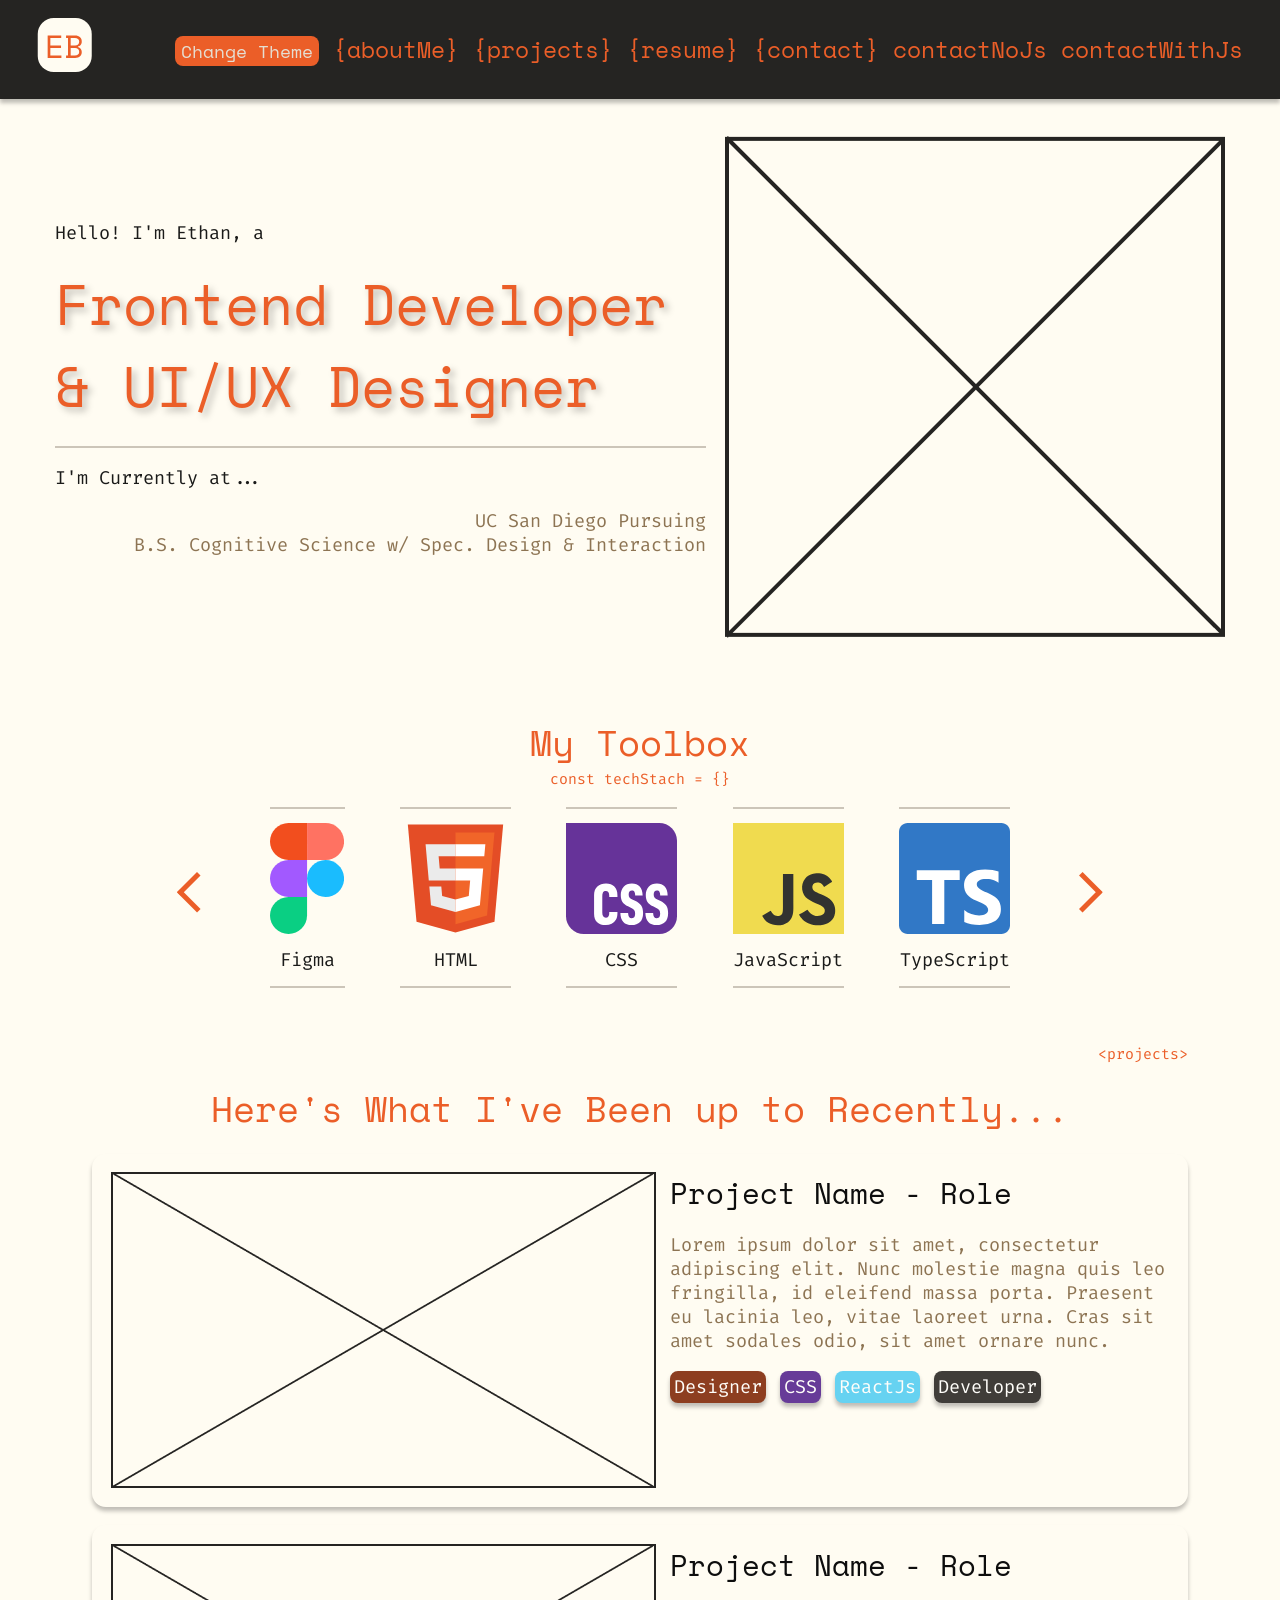
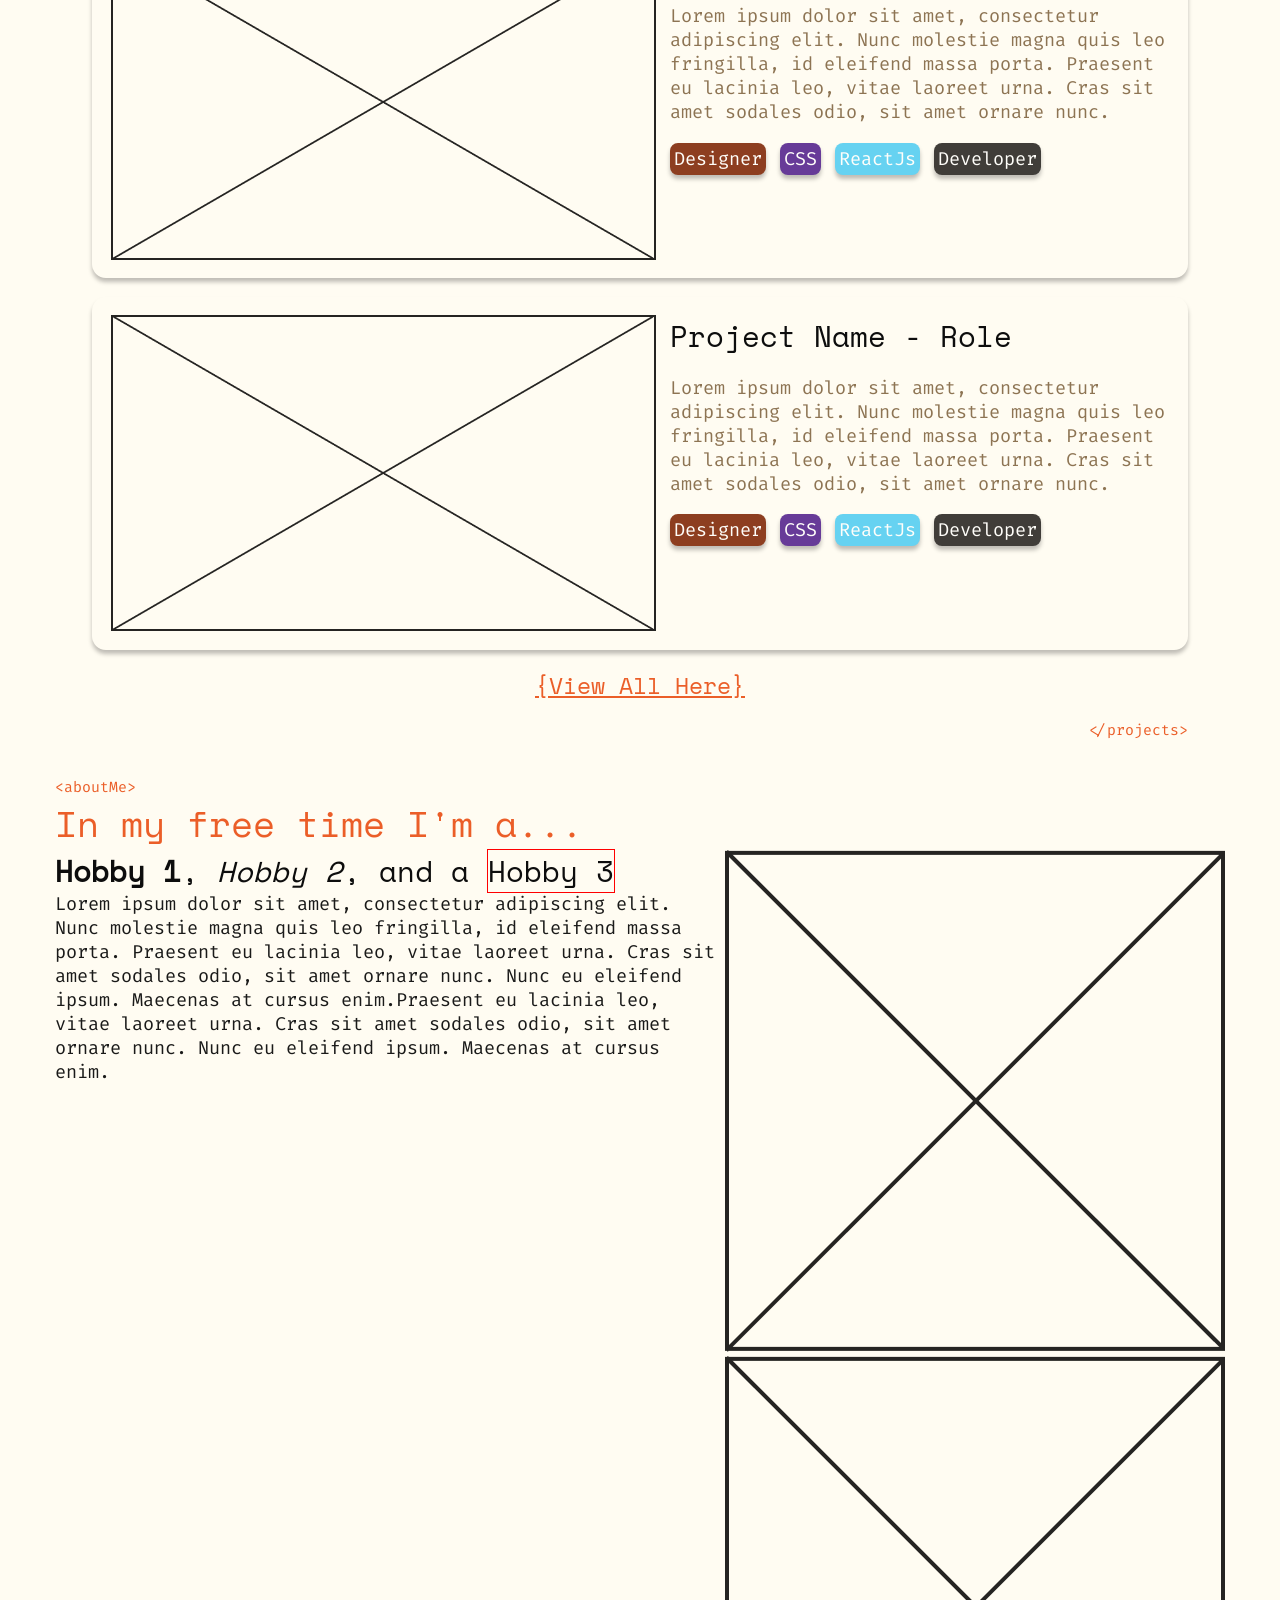
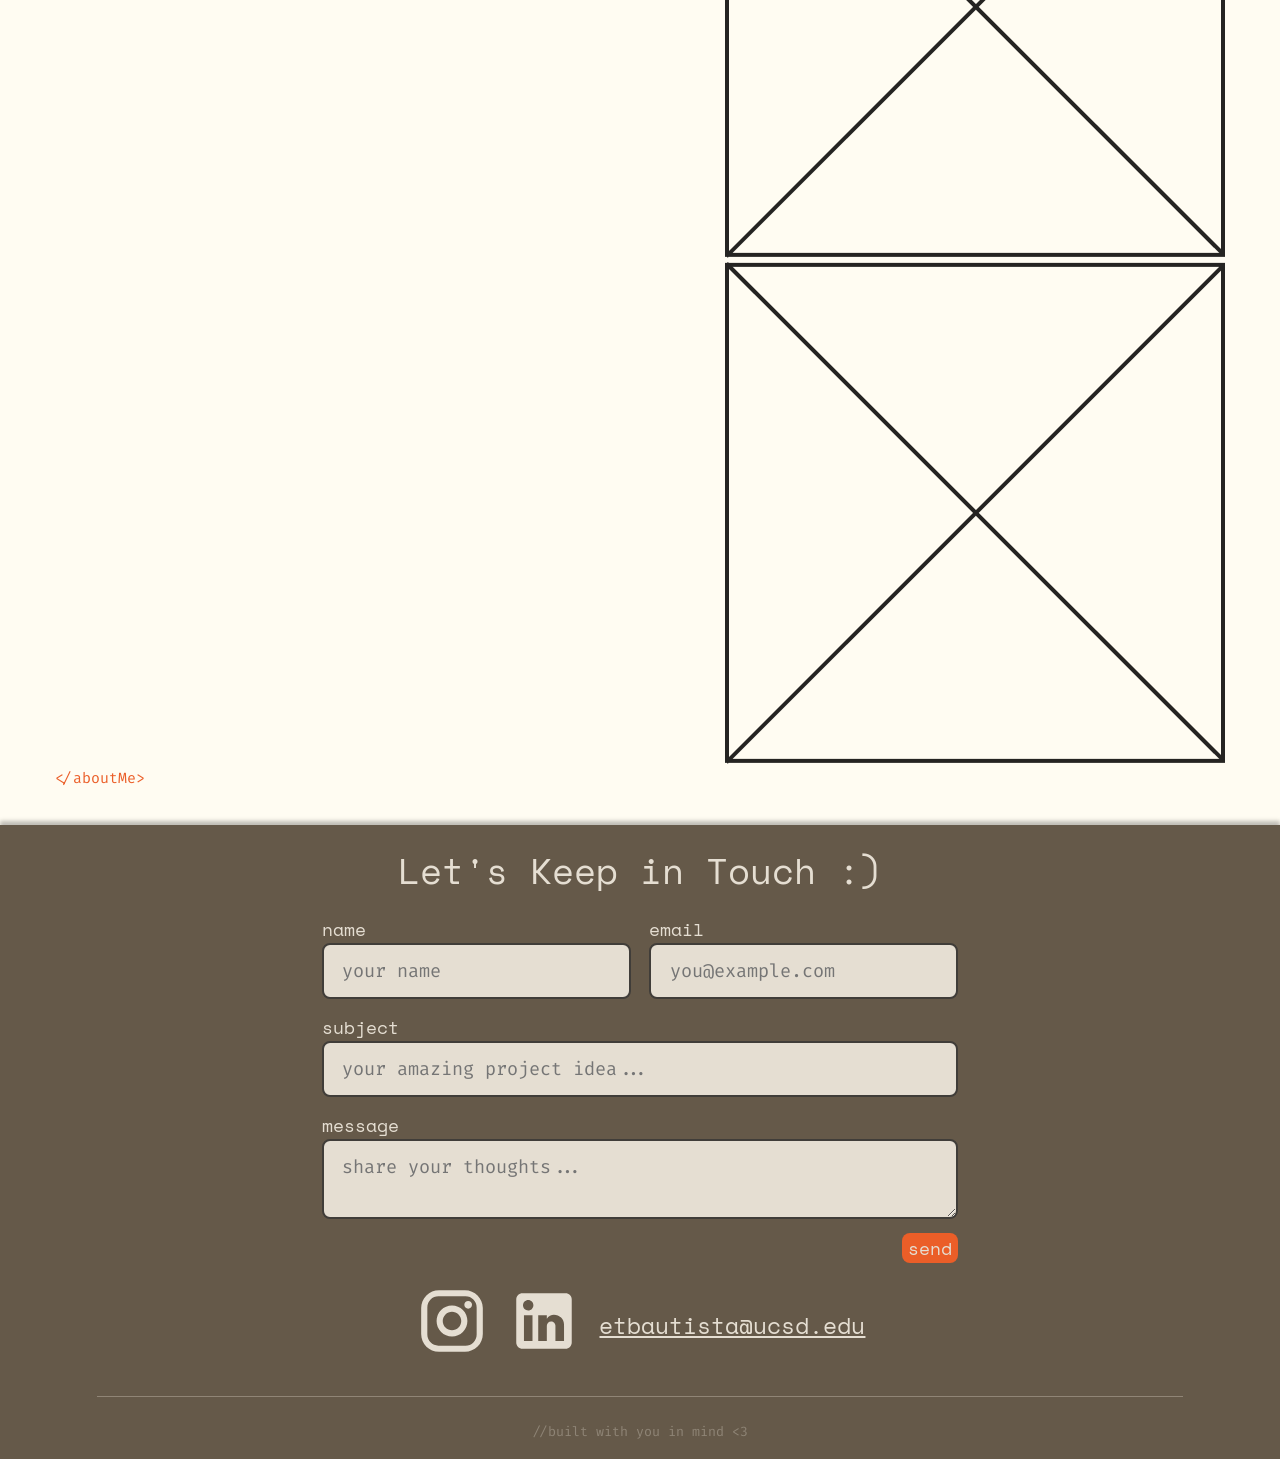
<file: index.html>
<!DOCTYPE html>
<html lang="en">
<head>
    <meta charset="UTF-8">
    <meta name="viewport" content="width=device-width, initial-scale=1.0">
    <title>ethanbautista.dev</title>
    <link rel="icon" href="public/assets/icons/signature.svg"/>
    <link rel="stylesheet" href="style.css"/>
    
    <style>
        horizontal-container {
            display: flex;
            flex-direction: row;
        }
        #hobby-3-text {
            border: 1px solid red ;
        }
    </style>
    <script>
        const savedTheme = localStorage.getItem("theme") || "light"

        console.log(savedTheme)
        document.documentElement.setAttribute("data-theme", savedTheme);
    </script>
</head>
<body>
    <nav>
        <a href="index.html">
            <svg width="54" height="54" viewBox="0 0 54 54" fill="none" xmlns="http://www.w3.org/2000/svg">
                <rect width="54" height="54" rx="16" fill="#FFFCF2"/>
                <path d="M9.91425 17.6H23.4823V20.096H12.6023V27.52H23.2903V30.016H12.6023V37.504H23.6743V40H9.91425V17.6ZM28.324 37.504H30.244V20.096H28.324V17.6H37.38C38.4467 17.6 39.3853 17.7493 40.196 18.048C41.028 18.3467 41.7213 18.752 42.276 19.264C42.852 19.776 43.2787 20.3947 43.556 21.12C43.8547 21.824 44.004 22.592 44.004 23.424V23.808C44.004 24.4267 43.908 24.992 43.716 25.504C43.524 26.016 43.2573 26.4747 42.916 26.88C42.5747 27.2853 42.1693 27.6373 41.7 27.936C41.252 28.2133 40.7613 28.4267 40.228 28.576V28.96C41.2947 29.2587 42.1907 29.8347 42.916 30.688C43.6413 31.52 44.004 32.544 44.004 33.76V34.144C44.004 34.976 43.8547 35.7547 43.556 36.48C43.2787 37.184 42.852 37.8027 42.276 38.336C41.7213 38.848 41.028 39.2533 40.196 39.552C39.3853 39.8507 38.4467 40 37.38 40H28.324V37.504ZM32.932 37.504H37.188C38.4467 37.504 39.4707 37.1947 40.26 36.576C41.0493 35.936 41.444 35.0613 41.444 33.952V33.76C41.444 32.608 41.0707 31.7013 40.324 31.04C39.5773 30.3573 38.564 30.016 37.284 30.016H32.932V37.504ZM32.932 27.52H37.284C38.564 27.52 39.5773 27.1893 40.324 26.528C41.0707 25.8667 41.444 24.96 41.444 23.808V23.616C41.444 22.528 41.0493 21.6747 40.26 21.056C39.4707 20.416 38.4467 20.096 37.188 20.096H32.932V27.52Z" fill="#EB5E28"/>
            </svg>
        </a>
        <horizontal-container>
            <button id="theme-change">Change Theme</button>
            <a href="about-me.html">{aboutMe}</a>
            <a href="projects-page.html">{projects}</a>
            <a href="/public/assets/EthanGBautista-Resume.pdf" download="EthanGBautista-Resume">{resume}</a>
            <a href="#contact">{contact}</a> 
            <a href="form-no-js.html">contactNoJs</a>
            <a href="form-with-js.html">contactWithJs</a>
        </horizontal-container>
    </nav>

    <dialog id="progress-bar-modal">
        <label for="progress-bar">File Progress:</label>
        <progress id="progress-bar" value="0" max="100"></progress>
    </dialog>

    <header>
        <horizontal-container>
            <div class="hero-text">
                <p>Hello! I'm Ethan, a</p>
                <h1>Frontend Developer & UI/UX Designer</h1>
                <hr>
                <p>I'm Currently at...</p>
                <p>UC San Diego Pursuing <br> B.S. Cognitive Science w/ Spec. Design & Interaction</p>
            </div>
            <picture>
                <img src="public/assets/images/placeholder.png" alt="placeholder image"/>
            </picture>
        </horizontal-container>
    </header>

    <main>
        <section id="technologies">
            <h2>My Toolbox</h2>
            <p class="cosmetic-text">const techStach = {}</p>
            <horizontal-container>
                <button id="left-arrow">
                    <img src="public/assets/icons/left.svg" alt="Slide Left">
                </button>
                <horizontal-container  id="tech-slider">
                    <horizontal-container class="tech-page">
                        <div class="tech-container">
                            <hr>
                                <img src="public/assets/icons/figma.svg" alt="The Figma Logo">
                                <p>Figma</p>
                            <hr>
                        </div>
                        <div class="tech-container">
                            <hr>
                                <img src="public/assets/icons/HTML5.svg" alt="The HTML Logo">
                                <p>HTML</p>
                            <hr>
                        </div>
                        <div class="tech-container">
                            <hr>
                                <img src="public/assets/icons/css-new.svg" alt="The CSS Logo">
                                <p>CSS</p>
                            <hr>
                        </div>
                        <div class="tech-container">
                            <hr>
                                <img src="public/assets/icons/javascript.svg" alt="The JavaScript Logo">
                                <p>JavaScript</p>
                            <hr>
                        </div>
                        <div class="tech-container">
                            <hr>
                                <img src="public/assets/icons/typescript.svg" alt="The TypeScript Logo">
                                <p>TypeScript</p>
                            <hr>
                        </div>
                    </horizontal-container>

                    <horizontal-container class="tech-page">
                        <div class="tech-container">
                            <hr>
                                <img src="public/assets/icons/React.svg" alt="The ReactJs Logo">
                                <p>ReactJs</p>
                            <hr>
                        </div>
                        <div class="tech-container">
                            <hr>
                                <img src="public/assets/icons/firebase.svg" width="" alt="The Firebase Logo">
                                <p>Firebase</p>
                            <hr>
                        </div>
                        <div class="tech-container">
                            <hr>
                                <img src="public/assets/icons/nextdotjs.svg" alt="The NextJs Logo">
                                <p>Next.Js</p>
                            <hr>
                        </div>
                        <div class="tech-container">
                            <hr>
                                <img src="public/assets/icons/Tailwind_CSS.svg" alt="The Tailwind CSS Logo">
                                <p>Tailwind</p>
                            <hr>
                        </div>
                        <div class="tech-container">
                            <hr>
                                <img src="public/assets/icons/java.svg" alt="The Java Logo">
                                <p>Java</p>
                            <hr>
                        </div>
                    </horizontal-container>

                    <horizontal-container class="tech-page">
                        <div class="tech-container">
                            <hr>
                                <img src="public/assets/icons/c.svg" alt="The C Logo">
                                <p>C</p>
                            <hr>
                        </div>
                        <div class="tech-container">
                            <hr>
                                <img src="public/assets/icons/c-plusplus.svg" alt="The C++ Logo">
                                <p>C++</p>
                            <hr>
                        </div>
                        <div class="tech-container">
                            <hr>
                                <img src="public/assets/icons/python.svg" alt="The Python Logo">
                                <p>Python</p>
                            <hr>
                        </div>
                        <div class="tech-container">
                            <hr>
                                <img src="public/assets/icons/React.svg" alt="The ReactNative Logo">
                                <p>ReactNative</p>
                            <hr>
                        </div>
                        <div class="tech-container">
                            <hr>
                                <img src="public/assets/icons/git.svg" alt="The Git Logo">
                                <p>Git</p>
                            <hr>
                        </div>
                    </horizontal-container>
                    
                </horizontal-container>
                <button id="right-arrow">
                    <img src="public/assets/icons/right.svg" alt="Slide Right ">
                </button>
            </horizontal-container>
        </section>

        <section id="recent-projects">
            <p class="cosmetic-text">&lt;projects&gt;</p>
            <h2>
                Here's What I've Been up to Recently...
            </h2>

            <project-container>
                 <a href="project-page-template.html">
                    <horizontal-container>
                        <img src="/public/assets/images/landscape-placeholder.png" alt="project 1 thumbnail">
                        <div>
                            <h3>Project Name - Role</h3>
                            <p>Lorem ipsum dolor sit amet, consectetur adipiscing elit. Nunc molestie magna quis leo fringilla, id eleifend massa porta. Praesent eu lacinia leo, vitae laoreet urna. Cras sit amet sodales odio, sit amet ornare nunc.</p>
                            <horizontal-container>
                                <project-tag data-status="designer">
                                    <p>Designer</p>
                                </project-tag>
                                <project-tag data-status="css">
                                    <p>CSS</p>
                                </project-tag>
                                <project-tag data-status="reactjs">
                                    <p>ReactJs</p>
                                </project-tag>
                                <project-tag data-status="developer">
                                    <p>Developer</p>
                                </project-tag>
                            </horizontal-container>
                        </div>

                    </horizontal-container>
                 </a>
            </project-container>

            <project-container>
                 <a href="project-page-template.html">
                    <horizontal-container>
                        <img src="/public/assets/images/landscape-placeholder.png" alt="project 2 thumbnail">
                        <div>
                            <h3>Project Name - Role</h3>
                            <p>Lorem ipsum dolor sit amet, consectetur adipiscing elit. Nunc molestie magna quis leo fringilla, id eleifend massa porta. Praesent eu lacinia leo, vitae laoreet urna. Cras sit amet sodales odio, sit amet ornare nunc.</p>
                            <horizontal-container>
                                <project-tag data-status="designer">
                                    <p>Designer</p>
                                </project-tag>
                                <project-tag data-status="css">
                                    <p>CSS</p>
                                </project-tag>
                                <project-tag data-status="reactjs">
                                    <p>ReactJs</p>
                                </project-tag>
                                <project-tag data-status="developer">
                                    <p>Developer</p>
                                </project-tag>
                            </horizontal-container>
                        </div>

                    </horizontal-container>
                 </a>
            </project-container>

            <project-container>
                 <a href="project-page-template.html">
                    <horizontal-container>
                        <img src="/public/assets/images/landscape-placeholder.png" alt="project 3 thumbnail">
                        <div>
                            <h3>Project Name - Role</h3>
                            <p>Lorem ipsum dolor sit amet, consectetur adipiscing elit. Nunc molestie magna quis leo fringilla, id eleifend massa porta. Praesent eu lacinia leo, vitae laoreet urna. Cras sit amet sodales odio, sit amet ornare nunc.</p>
                            <horizontal-container>
                                <project-tag data-status="designer">
                                    <p>Designer</p>
                                </project-tag>
                                <project-tag data-status="css">
                                    <p>CSS</p>
                                </project-tag>
                                <project-tag data-status="reactjs">
                                    <p>ReactJs</p>
                                </project-tag>
                                <project-tag data-status="developer">
                                    <p>Developer</p>
                                </project-tag>
                            </horizontal-container>
                        </div>

                    </horizontal-container>
                 </a>
            </project-container>



            <a href="projects-page.html">{View All Here}</a>
            <p class="cosmetic-text">&lt;/projects&gt;</p>
        </section>

        <section id="about-me">
            <p class="cosmetic-text">&lt;aboutMe&gt;</p>
            <indent>
                <h2>In my free time I'm a...</h2>
                    <horizontal-container>
                        <div>
                            <h3><strong>Hobby 1</strong>, <em>Hobby 2</em>, and a <span id="hobby-3-text">Hobby 3</span></h3>
                            <p>Lorem ipsum dolor sit amet, consectetur adipiscing elit. Nunc molestie magna quis leo fringilla, id eleifend massa porta. Praesent eu lacinia leo, vitae laoreet urna. Cras sit amet sodales odio, sit amet ornare nunc. Nunc eu eleifend ipsum. Maecenas at cursus enim.Praesent eu lacinia leo, vitae laoreet urna. Cras sit amet sodales odio, sit amet ornare nunc. Nunc eu eleifend ipsum. Maecenas at cursus enim.</p>
                        </div>
    
                        <animated-sliding-carousel>
                            <img src="public/assets/images/placeholder.png" alt="picture of hobby 1"/>
                            <img src="public/assets/images/placeholder.png" alt="picture of hobby 2"/>
                            <img src="public/assets/images/placeholder.png" alt="picture of hobby 3"/>
                        </animated-sliding-carousel>
                    </horizontal-container>
                <p class="cosmetic-text">&lt;/aboutMe&gt;</p>
            </indent>
        </section>
    </main>

    <footer id="contact">
        <h2>Let's Keep in Touch :)</h2>

        <form action="#" method="post">
            <horizontal-container>
                <form-field>
                  <label for="name">name</label>
                  <input type="text" id="name" name="name" placeholder="your name" required>
                </form-field>
  
                <form-field>
                  <label for="email">email</label>
                  <input type="email" id="email" name="email" placeholder="you@example.com" required>
                </form-field>

            </horizontal-container>
            
            <form-field>
                <label for="subject">subject</label>
                <input type="text" id="subject" name="subject" placeholder="your amazing project idea..." required>
            </form-field>

            <form-field>
                <label for="message">message</label>
                <textarea id="message" name="message" placeholder="share your thoughts..." required></textarea>
            </form-field>

            <button type="submit">send</button>
        </form>

        <horizontal-container>
            <a href="">
                <svg width="80" height="80" viewBox="0 0 80 80" fill="none" xmlns="http://www.w3.org/2000/svg">
                     <path d="M26 6.66675H54C64.6667 6.66675 73.3333 15.3334 73.3333 26.0001V54.0001C73.3333 59.1276 71.2964 64.0451 67.6707 67.6708C64.045 71.2965 59.1275 73.3334 54 73.3334H26C15.3333 73.3334 6.66666 64.6668 6.66666 54.0001V26.0001C6.66666 20.8726 8.70356 15.9551 12.3293 12.3294C15.955 8.70365 20.8725 6.66675 26 6.66675ZM25.3333 13.3334C22.1507 13.3334 19.0985 14.5977 16.848 16.8481C14.5976 19.0986 13.3333 22.1508 13.3333 25.3334V54.6667C13.3333 61.3001 18.7 66.6668 25.3333 66.6668H54.6667C57.8493 66.6668 60.9015 65.4025 63.1519 63.152C65.4024 60.9016 66.6667 57.8493 66.6667 54.6667V25.3334C66.6667 18.7001 61.3 13.3334 54.6667 13.3334H25.3333ZM57.5 18.3334C58.6051 18.3334 59.6649 18.7724 60.4463 19.5538C61.2277 20.3352 61.6667 21.395 61.6667 22.5001C61.6667 23.6052 61.2277 24.665 60.4463 25.4464C59.6649 26.2278 58.6051 26.6667 57.5 26.6667C56.3949 26.6667 55.3351 26.2278 54.5537 25.4464C53.7723 24.665 53.3333 23.6052 53.3333 22.5001C53.3333 21.395 53.7723 20.3352 54.5537 19.5538C55.3351 18.7724 56.3949 18.3334 57.5 18.3334ZM40 23.3334C44.4203 23.3334 48.6595 25.0894 51.7851 28.215C54.9107 31.3406 56.6667 35.5798 56.6667 40.0001C56.6667 44.4204 54.9107 48.6596 51.7851 51.7852C48.6595 54.9108 44.4203 56.6668 40 56.6668C35.5797 56.6668 31.3405 54.9108 28.2149 51.7852C25.0893 48.6596 23.3333 44.4204 23.3333 40.0001C23.3333 35.5798 25.0893 31.3406 28.2149 28.215C31.3405 25.0894 35.5797 23.3334 40 23.3334ZM40 30.0001C37.3478 30.0001 34.8043 31.0536 32.9289 32.929C31.0536 34.8044 30 37.3479 30 40.0001C30 42.6522 31.0536 45.1958 32.9289 47.0712C34.8043 48.9465 37.3478 50.0001 40 50.0001C42.6522 50.0001 45.1957 48.9465 47.0711 47.0712C48.9464 45.1958 50 42.6522 50 40.0001C50 37.3479 48.9464 34.8044 47.0711 32.929C45.1957 31.0536 42.6522 30.0001 40 30.0001Z" fill="#E5DED2"/>
                </svg>

            </a>

            <a href="">
                <svg width="80" height="80" viewBox="0 0 80 80" fill="none" xmlns="http://www.w3.org/2000/svg">
                    <path d="M63.3333 10C65.1014 10 66.7971 10.7024 68.0474 11.9526C69.2976 13.2029 70 14.8986 70 16.6667V63.3333C70 65.1014 69.2976 66.7971 68.0474 68.0474C66.7971 69.2976 65.1014 70 63.3333 70H16.6667C14.8986 70 13.2029 69.2976 11.9526 68.0474C10.7024 66.7971 10 65.1014 10 63.3333V16.6667C10 14.8986 10.7024 13.2029 11.9526 11.9526C13.2029 10.7024 14.8986 10 16.6667 10H63.3333ZM61.6667 61.6667V44C61.6667 41.118 60.5218 38.354 58.4839 36.3161C56.446 34.2782 53.682 33.1333 50.8 33.1333C47.9667 33.1333 44.6667 34.8667 43.0667 37.4667V33.7667H33.7667V61.6667H43.0667V45.2333C43.0667 42.6667 45.1333 40.5667 47.7 40.5667C48.9377 40.5667 50.1247 41.0583 50.9998 41.9335C51.875 42.8087 52.3667 43.9957 52.3667 45.2333V61.6667H61.6667ZM22.9333 28.5333C24.4185 28.5333 25.8429 27.9433 26.8931 26.8931C27.9433 25.8429 28.5333 24.4185 28.5333 22.9333C28.5333 19.8333 26.0333 17.3 22.9333 17.3C21.4393 17.3 20.0064 17.8935 18.95 18.95C17.8935 20.0064 17.3 21.4393 17.3 22.9333C17.3 26.0333 19.8333 28.5333 22.9333 28.5333ZM27.5667 61.6667V33.7667H18.3333V61.6667H27.5667Z" fill="#E5DED2"/>
                </svg>

            </a>
            <a href="mailto:etbautista@ucsd.edu">etbautista@ucsd.edu</a>
        </horizontal-container>

        <hr>
        <small>//built with you in mind &lt;3 </small>
    </footer>

    <hello-log></hello-log>

    <script>
        class HelloLog extends HTMLElement {
            constructor() {
                super();
                console.log("Hello World!");
            }
        }

        customElements.define("hello-log", HelloLog);
    </script>

    <script src="theme-change.js" defer ></script>
    <script src="slider.js" defer ></script>
</body>
</html>
</file>
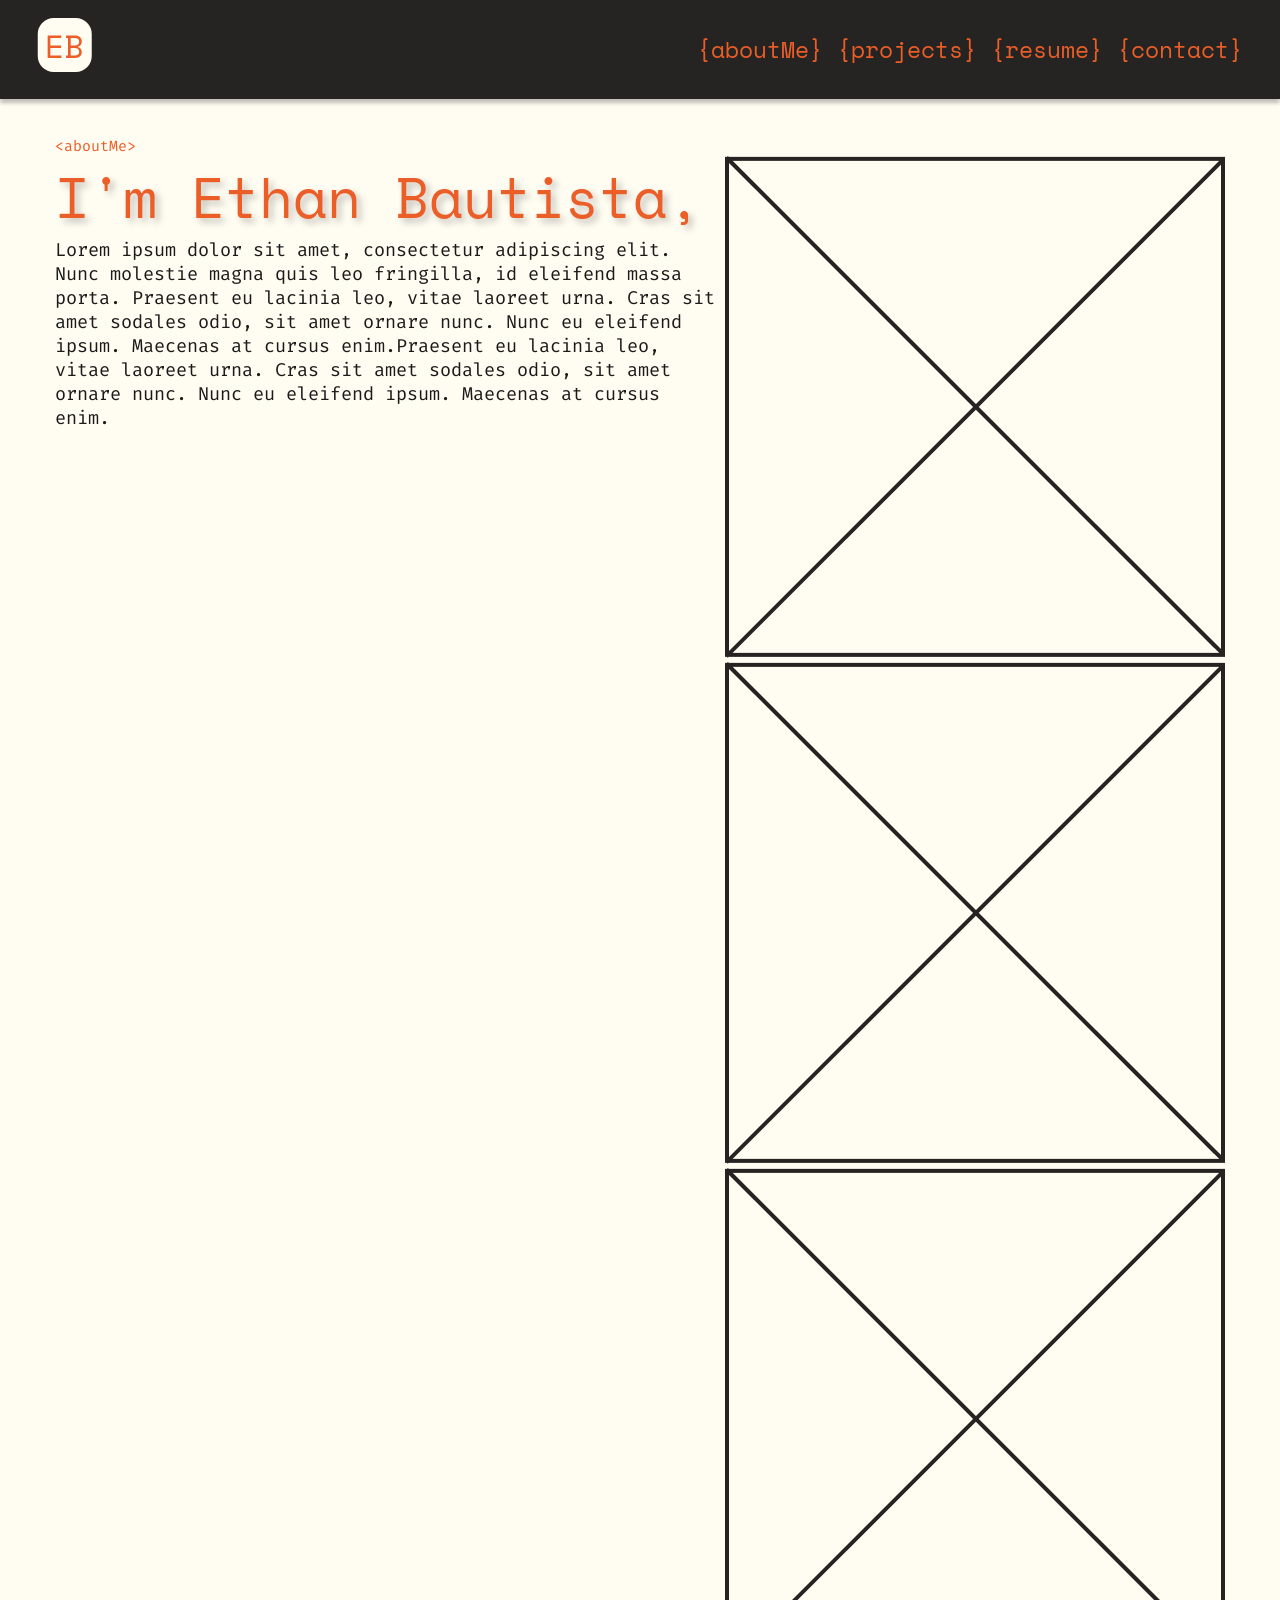
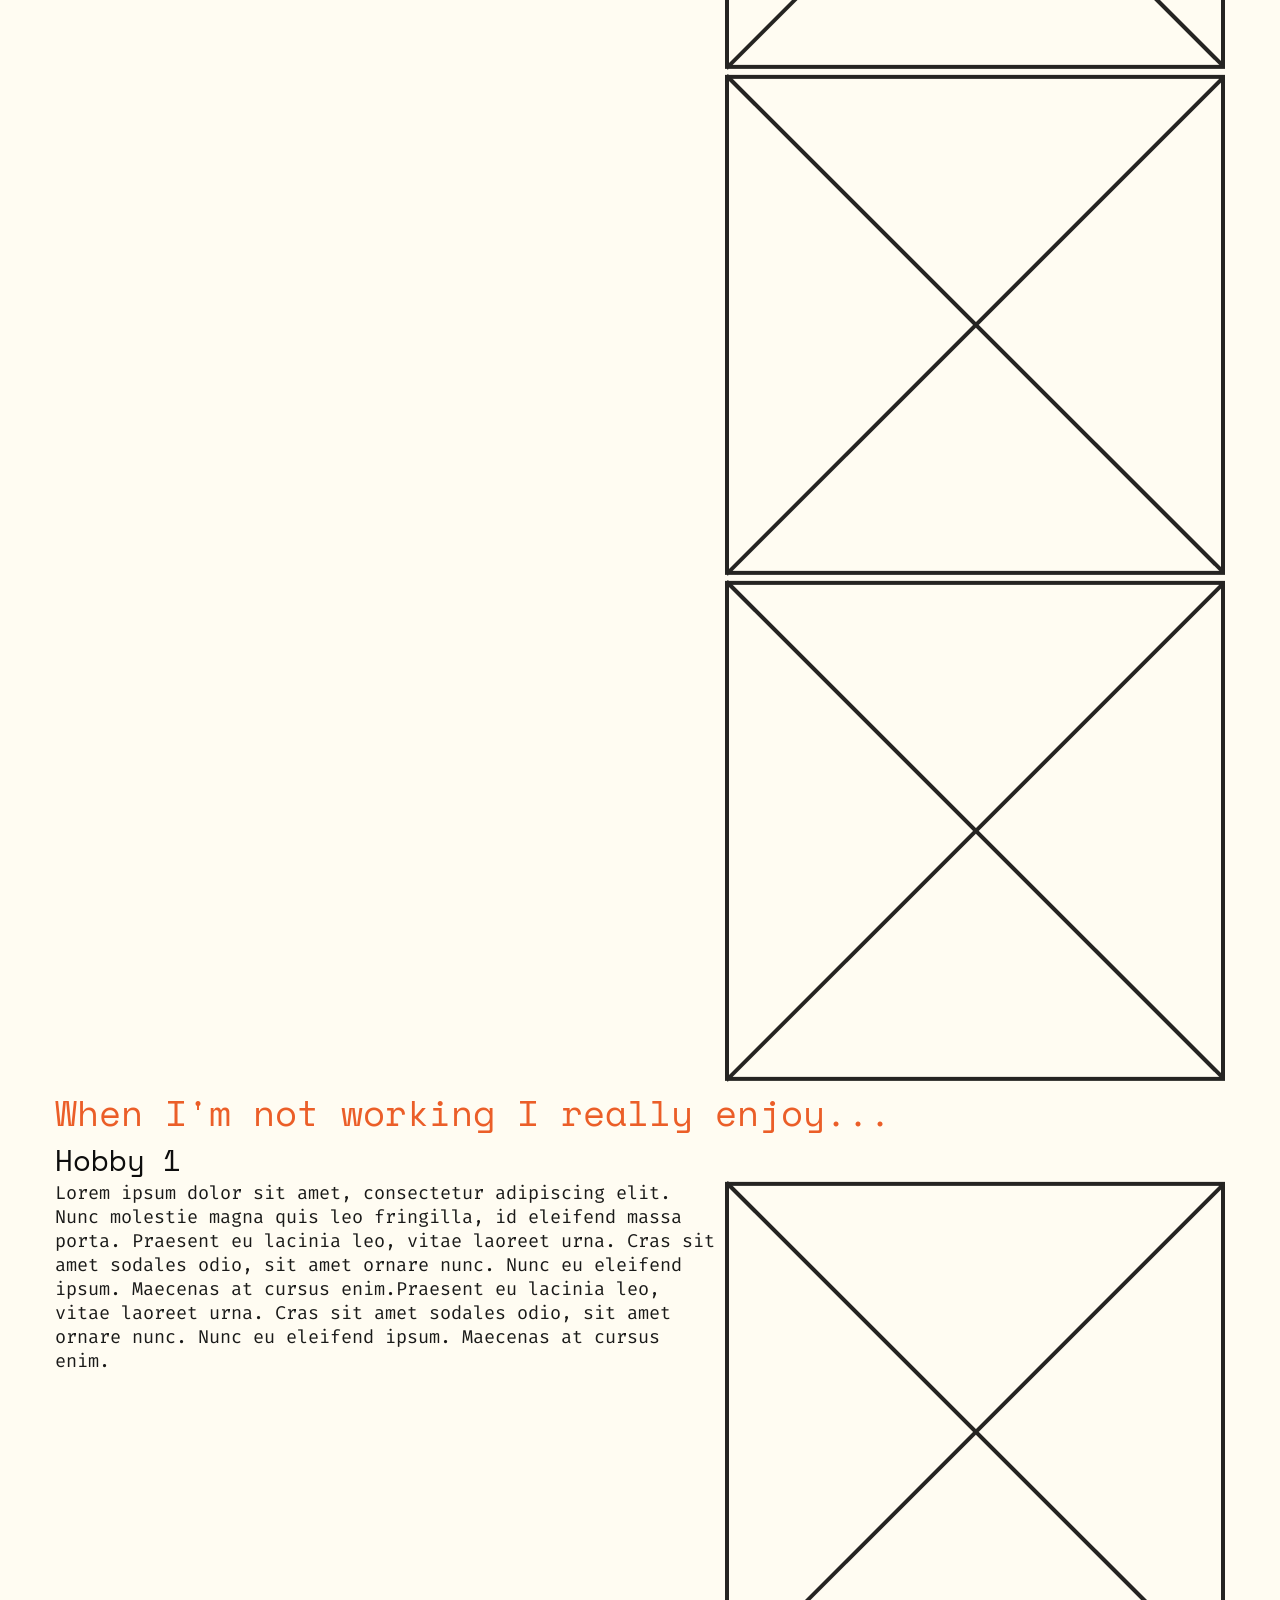
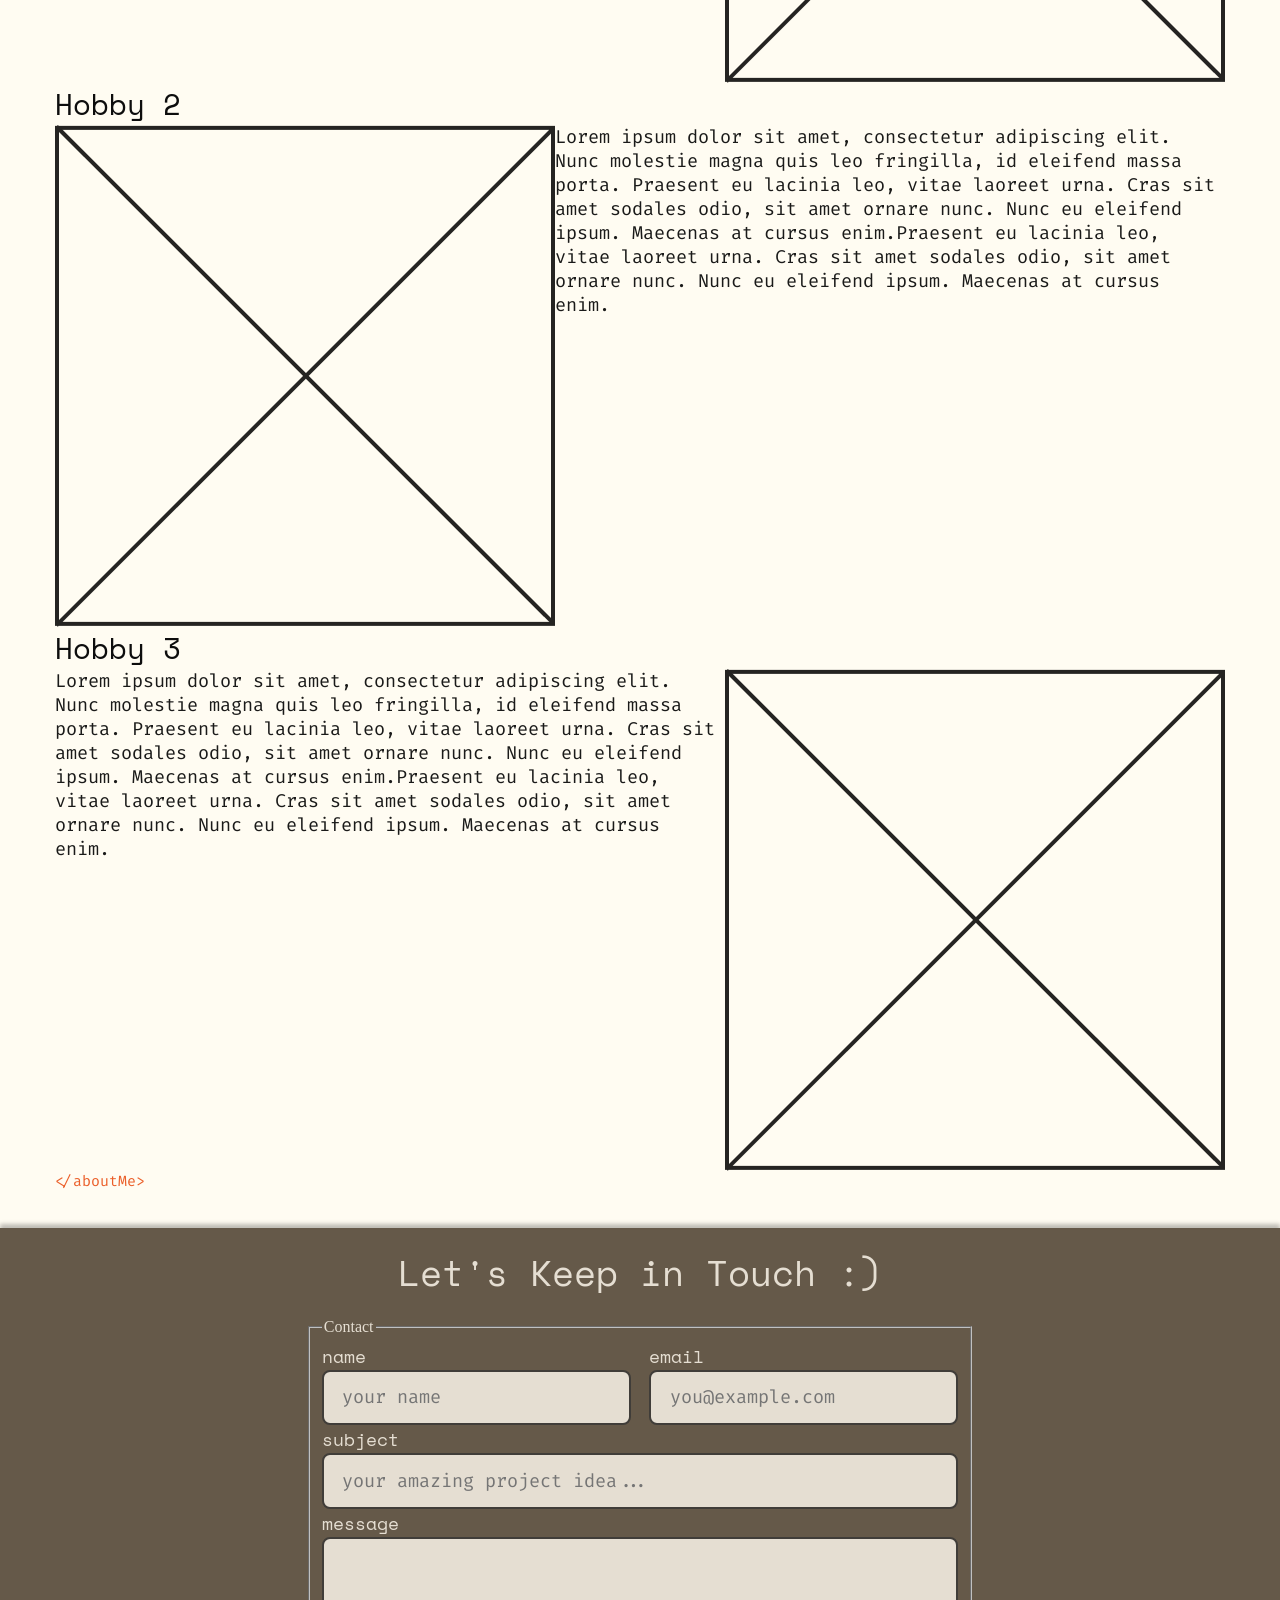
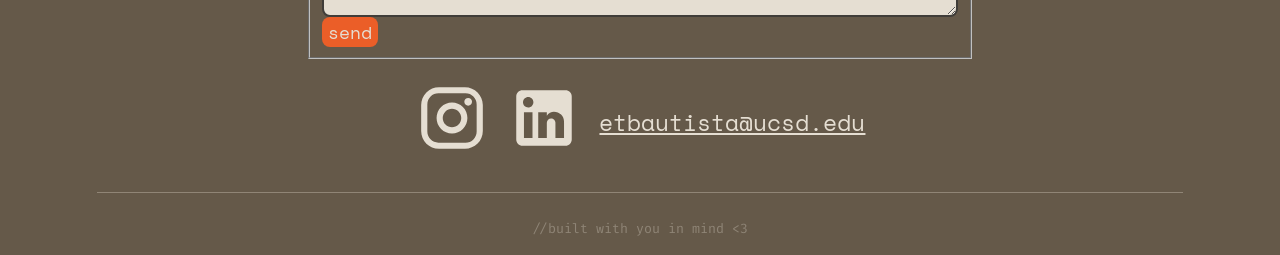
<file: about-me.html>
<!DOCTYPE html>
<html lang="en">
<head>
    <meta charset="UTF-8">
    <meta name="viewport" content="width=device-width, initial-scale=1.0">
    <title>ethanbautista.dev</title>
    <link rel="icon" href="public/assets/icons/signature.svg"/>
    <link rel="stylesheet" href="style.css"/>
    <style>
        horizontal-container {
            display: flex;
            flex-direction: row;
        }
    </style>
    <script>
        const savedTheme = localStorage.getItem("theme") || "light"

        console.log(savedTheme)
        document.documentElement.setAttribute("data-theme", savedTheme);
    </script>
</head>
<body>
    <nav>
        <a href="index.html">
            <svg width="54" height="54" viewBox="0 0 54 54" fill="none" xmlns="http://www.w3.org/2000/svg">
                <rect width="54" height="54" rx="16" fill="#FFFCF2"/>
                <path d="M9.91425 17.6H23.4823V20.096H12.6023V27.52H23.2903V30.016H12.6023V37.504H23.6743V40H9.91425V17.6ZM28.324 37.504H30.244V20.096H28.324V17.6H37.38C38.4467 17.6 39.3853 17.7493 40.196 18.048C41.028 18.3467 41.7213 18.752 42.276 19.264C42.852 19.776 43.2787 20.3947 43.556 21.12C43.8547 21.824 44.004 22.592 44.004 23.424V23.808C44.004 24.4267 43.908 24.992 43.716 25.504C43.524 26.016 43.2573 26.4747 42.916 26.88C42.5747 27.2853 42.1693 27.6373 41.7 27.936C41.252 28.2133 40.7613 28.4267 40.228 28.576V28.96C41.2947 29.2587 42.1907 29.8347 42.916 30.688C43.6413 31.52 44.004 32.544 44.004 33.76V34.144C44.004 34.976 43.8547 35.7547 43.556 36.48C43.2787 37.184 42.852 37.8027 42.276 38.336C41.7213 38.848 41.028 39.2533 40.196 39.552C39.3853 39.8507 38.4467 40 37.38 40H28.324V37.504ZM32.932 37.504H37.188C38.4467 37.504 39.4707 37.1947 40.26 36.576C41.0493 35.936 41.444 35.0613 41.444 33.952V33.76C41.444 32.608 41.0707 31.7013 40.324 31.04C39.5773 30.3573 38.564 30.016 37.284 30.016H32.932V37.504ZM32.932 27.52H37.284C38.564 27.52 39.5773 27.1893 40.324 26.528C41.0707 25.8667 41.444 24.96 41.444 23.808V23.616C41.444 22.528 41.0493 21.6747 40.26 21.056C39.4707 20.416 38.4467 20.096 37.188 20.096H32.932V27.52Z" fill="#EB5E28"/>
            </svg>
        </a>
        <horizontal-container>
            <a href="about-me.html">{aboutMe}</a>
            <a href="projects-page.html">{projects}</a>
            <a href="/public/assets/EthanGBautista-Resume.pdf" download="EthanGBautista-Resume">{resume}</a>
            <a href="#contact">{contact}</a> 
        </horizontal-container>
    </nav>

    <main>
        <noscript><p>This site does <b><i>not</i></b> require JavaScript :)</p></noscript>

        <p class="cosmetic-text">&lt;aboutMe&gt;</p>
        <horizontal-container>
            <div>
                <h1>I'm Ethan Bautista,</h1>
                <p>Lorem ipsum dolor sit amet, consectetur adipiscing elit. Nunc molestie magna quis leo fringilla, id eleifend massa porta. Praesent eu lacinia leo, vitae laoreet urna. Cras sit amet sodales odio, sit amet ornare nunc. Nunc eu eleifend ipsum. Maecenas at cursus enim.Praesent eu lacinia leo, vitae laoreet urna. Cras sit amet sodales odio, sit amet ornare nunc. Nunc eu eleifend ipsum. Maecenas at cursus enim.</p>
            </div>
            <image-collage>
                <img src="public/assets/images/placeholder.png" alt="Image of Ethan"/>
                <img src="public/assets/images/placeholder.png" alt="Image Pertaining to Ethan's personal life"/>
                <img src="public/assets/images/placeholder.png" alt="Image Pertaining to Ethan's personal life"/>
                <img src="public/assets/images/placeholder.png" alt="Image Pertaining to Ethan's personal life"/>
                <img src="public/assets/images/placeholder.png" alt="Image Pertaining to Ethan's personal life"/>
            </image-collage>
        </horizontal-container>

        <h2>When I'm not working I really enjoy...</h2>
        <article class="hobby-1">
            <h3>Hobby 1</h3>
            <horizontal-container>
                <p>Lorem ipsum dolor sit amet, consectetur adipiscing elit. Nunc molestie magna quis leo fringilla, id eleifend massa porta. Praesent eu lacinia leo, vitae laoreet urna. Cras sit amet sodales odio, sit amet ornare nunc. Nunc eu eleifend ipsum. Maecenas at cursus enim.Praesent eu lacinia leo, vitae laoreet urna. Cras sit amet sodales odio, sit amet ornare nunc. Nunc eu eleifend ipsum. Maecenas at cursus enim.</p>
                <img src="public/assets/images/placeholder.png" alt="Image of Hobby 1"/>
            </horizontal-container>
        </article>
        <article class="hobby-2">
            <h3>Hobby 2</h3>
            <horizontal-container>
                <img src="public/assets/images/placeholder.png" alt="Image of Hobby 2"/>
                <p>Lorem ipsum dolor sit amet, consectetur adipiscing elit. Nunc molestie magna quis leo fringilla, id eleifend massa porta. Praesent eu lacinia leo, vitae laoreet urna. Cras sit amet sodales odio, sit amet ornare nunc. Nunc eu eleifend ipsum. Maecenas at cursus enim.Praesent eu lacinia leo, vitae laoreet urna. Cras sit amet sodales odio, sit amet ornare nunc. Nunc eu eleifend ipsum. Maecenas at cursus enim.</p>
            </horizontal-container>
        </article>
        <article class="hobby-3">
            <h3>Hobby 3</h3>
            <horizontal-container>
                <p>Lorem ipsum dolor sit amet, consectetur adipiscing elit. Nunc molestie magna quis leo fringilla, id eleifend massa porta. Praesent eu lacinia leo, vitae laoreet urna. Cras sit amet sodales odio, sit amet ornare nunc. Nunc eu eleifend ipsum. Maecenas at cursus enim.Praesent eu lacinia leo, vitae laoreet urna. Cras sit amet sodales odio, sit amet ornare nunc. Nunc eu eleifend ipsum. Maecenas at cursus enim.</p>
                <img src="public/assets/images/placeholder.png" alt="Image of Hobby 3"/>
            </horizontal-container>
        </article>

        <p class="cosmetic-text">&lt;/aboutMe&gt;</p>
    </main>

    <footer id="contact">
        <h2>Let's Keep in Touch :)</h2>

        <form action="#" method="post">
            <fieldset>
                <legend>Contact</legend>

                <horizontal-container>
                    <form-field>
                        <label for="name">name</label>
                        <input type="text" id="name" name="name" placeholder="your name" required>
                    </form-field>
    
                    <form-field>
                        <label for="email">email</label>
                        <input type="email" id="email" name="email" placeholder="you@example.com" required>
                    </form-field>
                    
                </horizontal-container>
                
                <form-field>
                    <label for="subject">subject</label>
                    <input type="text" id="subject" name="subject" placeholder="your amazing project idea..." required>
                </form-field>
                
                <form-field>
                    <label for="message">message</label>
                    <textarea id="message" name="message" placeholder="share your thoughts..." required> </textarea>
                </form-field>
                
                <button type="submit">send</button>

            </fieldset>
        </form>

        <horizontal-container>
            <a href="">
                <svg width="80" height="80" viewBox="0 0 80 80" fill="none" xmlns="http://www.w3.org/2000/svg">
                     <path d="M26 6.66675H54C64.6667 6.66675 73.3333 15.3334 73.3333 26.0001V54.0001C73.3333 59.1276 71.2964 64.0451 67.6707 67.6708C64.045 71.2965 59.1275 73.3334 54 73.3334H26C15.3333 73.3334 6.66666 64.6668 6.66666 54.0001V26.0001C6.66666 20.8726 8.70356 15.9551 12.3293 12.3294C15.955 8.70365 20.8725 6.66675 26 6.66675ZM25.3333 13.3334C22.1507 13.3334 19.0985 14.5977 16.848 16.8481C14.5976 19.0986 13.3333 22.1508 13.3333 25.3334V54.6667C13.3333 61.3001 18.7 66.6668 25.3333 66.6668H54.6667C57.8493 66.6668 60.9015 65.4025 63.1519 63.152C65.4024 60.9016 66.6667 57.8493 66.6667 54.6667V25.3334C66.6667 18.7001 61.3 13.3334 54.6667 13.3334H25.3333ZM57.5 18.3334C58.6051 18.3334 59.6649 18.7724 60.4463 19.5538C61.2277 20.3352 61.6667 21.395 61.6667 22.5001C61.6667 23.6052 61.2277 24.665 60.4463 25.4464C59.6649 26.2278 58.6051 26.6667 57.5 26.6667C56.3949 26.6667 55.3351 26.2278 54.5537 25.4464C53.7723 24.665 53.3333 23.6052 53.3333 22.5001C53.3333 21.395 53.7723 20.3352 54.5537 19.5538C55.3351 18.7724 56.3949 18.3334 57.5 18.3334ZM40 23.3334C44.4203 23.3334 48.6595 25.0894 51.7851 28.215C54.9107 31.3406 56.6667 35.5798 56.6667 40.0001C56.6667 44.4204 54.9107 48.6596 51.7851 51.7852C48.6595 54.9108 44.4203 56.6668 40 56.6668C35.5797 56.6668 31.3405 54.9108 28.2149 51.7852C25.0893 48.6596 23.3333 44.4204 23.3333 40.0001C23.3333 35.5798 25.0893 31.3406 28.2149 28.215C31.3405 25.0894 35.5797 23.3334 40 23.3334ZM40 30.0001C37.3478 30.0001 34.8043 31.0536 32.9289 32.929C31.0536 34.8044 30 37.3479 30 40.0001C30 42.6522 31.0536 45.1958 32.9289 47.0712C34.8043 48.9465 37.3478 50.0001 40 50.0001C42.6522 50.0001 45.1957 48.9465 47.0711 47.0712C48.9464 45.1958 50 42.6522 50 40.0001C50 37.3479 48.9464 34.8044 47.0711 32.929C45.1957 31.0536 42.6522 30.0001 40 30.0001Z" fill="#E5DED2"/>
                </svg>

            </a>

            <a href="">
                <svg width="80" height="80" viewBox="0 0 80 80" fill="none" xmlns="http://www.w3.org/2000/svg">
                    <path d="M63.3333 10C65.1014 10 66.7971 10.7024 68.0474 11.9526C69.2976 13.2029 70 14.8986 70 16.6667V63.3333C70 65.1014 69.2976 66.7971 68.0474 68.0474C66.7971 69.2976 65.1014 70 63.3333 70H16.6667C14.8986 70 13.2029 69.2976 11.9526 68.0474C10.7024 66.7971 10 65.1014 10 63.3333V16.6667C10 14.8986 10.7024 13.2029 11.9526 11.9526C13.2029 10.7024 14.8986 10 16.6667 10H63.3333ZM61.6667 61.6667V44C61.6667 41.118 60.5218 38.354 58.4839 36.3161C56.446 34.2782 53.682 33.1333 50.8 33.1333C47.9667 33.1333 44.6667 34.8667 43.0667 37.4667V33.7667H33.7667V61.6667H43.0667V45.2333C43.0667 42.6667 45.1333 40.5667 47.7 40.5667C48.9377 40.5667 50.1247 41.0583 50.9998 41.9335C51.875 42.8087 52.3667 43.9957 52.3667 45.2333V61.6667H61.6667ZM22.9333 28.5333C24.4185 28.5333 25.8429 27.9433 26.8931 26.8931C27.9433 25.8429 28.5333 24.4185 28.5333 22.9333C28.5333 19.8333 26.0333 17.3 22.9333 17.3C21.4393 17.3 20.0064 17.8935 18.95 18.95C17.8935 20.0064 17.3 21.4393 17.3 22.9333C17.3 26.0333 19.8333 28.5333 22.9333 28.5333ZM27.5667 61.6667V33.7667H18.3333V61.6667H27.5667Z" fill="#E5DED2"/>
                </svg>

            </a>
            <a href="mailto:etbautista@ucsd.edu">etbautista@ucsd.edu</a>
        </horizontal-container>

        <hr>
        <small>//built with you in mind &lt;3 </small>
    </footer>
</body>
</html>
</file>
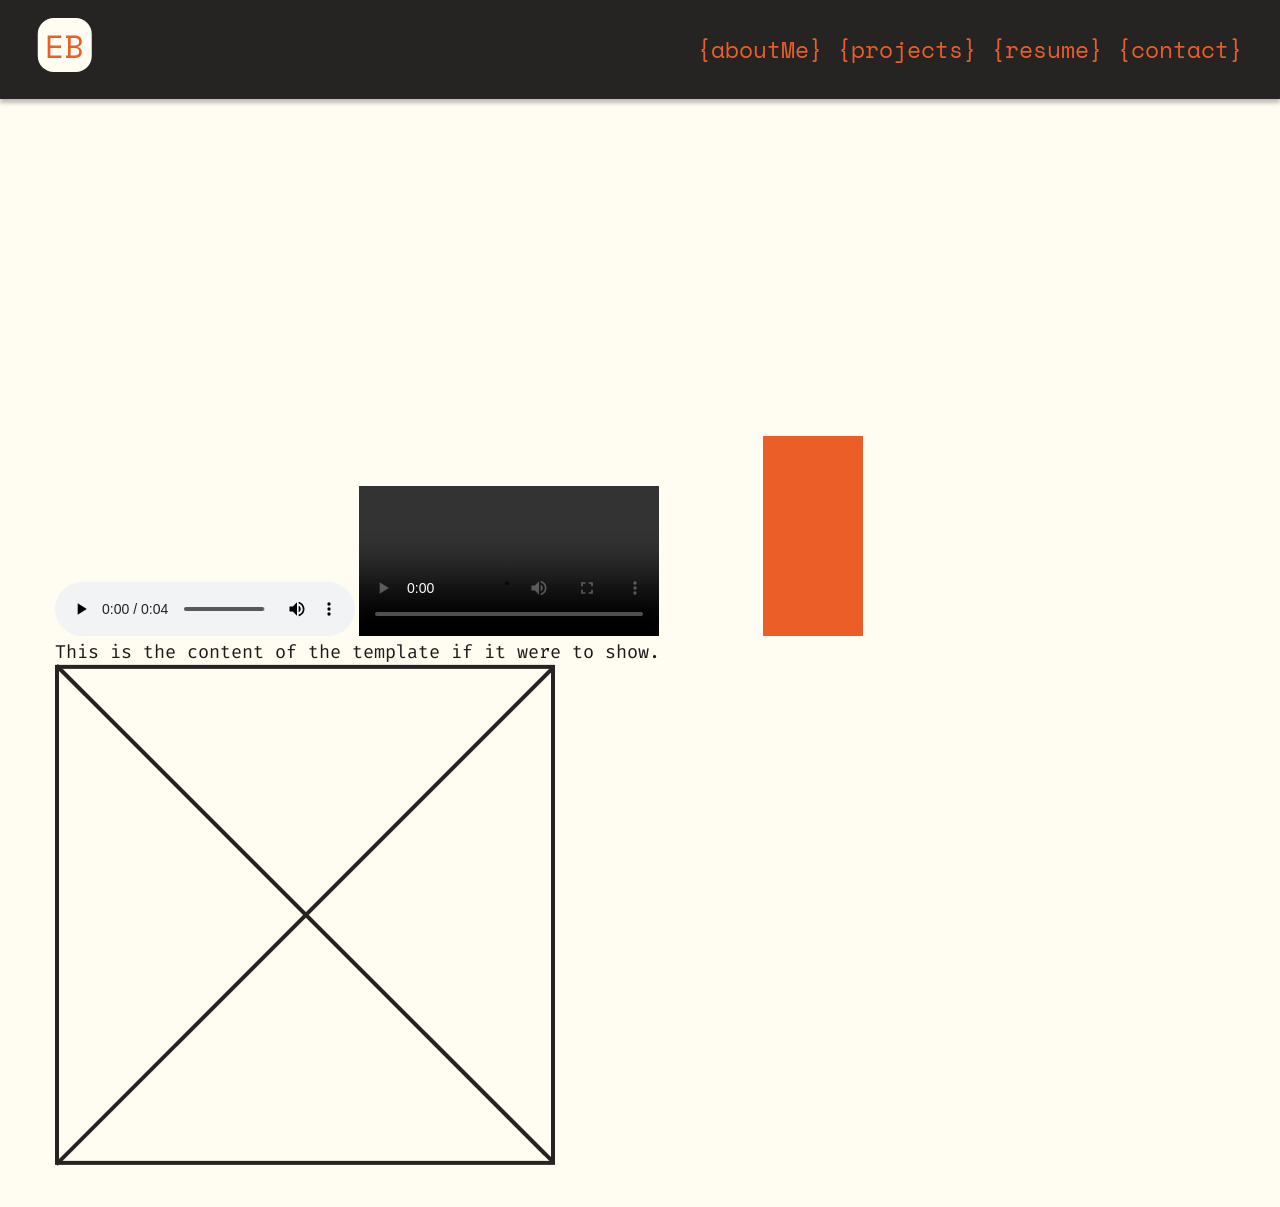
<file: experiments.html>
<!DOCTYPE html>
<html lang="en">
<head>
    <meta charset="UTF-8">
    <meta name="viewport" content="width=device-width, initial-scale=1.0">
    <title>ethanbautista.dev</title>
    <link rel="icon" href="public/assets/icons/signature.svg"/>
    <link rel="stylesheet" href="style.css"/>
    <style>
        horizontal-container {
            display: flex;
            flex-direction: row;
        }
    </style> 
    <script>
        const savedTheme = localStorage.getItem("theme") || "light"

        console.log(savedTheme)
        document.documentElement.setAttribute("data-theme", savedTheme);
    </script>
</head>
<body>
    <nav>
        <a href="index.html">
            <svg width="54" height="54" viewBox="0 0 54 54" fill="none" xmlns="http://www.w3.org/2000/svg">
                <rect width="54" height="54" rx="16" fill="#FFFCF2"/>
                <path d="M9.91425 17.6H23.4823V20.096H12.6023V27.52H23.2903V30.016H12.6023V37.504H23.6743V40H9.91425V17.6ZM28.324 37.504H30.244V20.096H28.324V17.6H37.38C38.4467 17.6 39.3853 17.7493 40.196 18.048C41.028 18.3467 41.7213 18.752 42.276 19.264C42.852 19.776 43.2787 20.3947 43.556 21.12C43.8547 21.824 44.004 22.592 44.004 23.424V23.808C44.004 24.4267 43.908 24.992 43.716 25.504C43.524 26.016 43.2573 26.4747 42.916 26.88C42.5747 27.2853 42.1693 27.6373 41.7 27.936C41.252 28.2133 40.7613 28.4267 40.228 28.576V28.96C41.2947 29.2587 42.1907 29.8347 42.916 30.688C43.6413 31.52 44.004 32.544 44.004 33.76V34.144C44.004 34.976 43.8547 35.7547 43.556 36.48C43.2787 37.184 42.852 37.8027 42.276 38.336C41.7213 38.848 41.028 39.2533 40.196 39.552C39.3853 39.8507 38.4467 40 37.38 40H28.324V37.504ZM32.932 37.504H37.188C38.4467 37.504 39.4707 37.1947 40.26 36.576C41.0493 35.936 41.444 35.0613 41.444 33.952V33.76C41.444 32.608 41.0707 31.7013 40.324 31.04C39.5773 30.3573 38.564 30.016 37.284 30.016H32.932V37.504ZM32.932 27.52H37.284C38.564 27.52 39.5773 27.1893 40.324 26.528C41.0707 25.8667 41.444 24.96 41.444 23.808V23.616C41.444 22.528 41.0493 21.6747 40.26 21.056C39.4707 20.416 38.4467 20.096 37.188 20.096H32.932V27.52Z" fill="#EB5E28"/>
            </svg>
        </a>
        <horizontal-container>
            <a href="about-me.html">{aboutMe}</a>
            <a href="projects-page.html">{projects}</a>
            <a href="/public/assets/EthanGBautista-Resume.pdf" download="EthanGBautista-Resume">{resume}</a>
            <a href="#contact">{contact}</a> 
        </horizontal-container>
    </nav>
    <main>
        <template id="template">
            <p>This is the content of the template if it were to show.</p>
            <img src="public/assets/images/placeholder.png"/>
        </template>

        <audio controls>
            <source src="public/assets/audio/audiocheck.net_binaural_knocking.mp3" type="audio/mpeg"/>
        </audio>
        <video controls>
            <source src="public/assets/video/13004157_1080_1920_60fps.mp4" type="video/mp4"/>
        </video>

        <canvas id="drawing" width="500" height="500">
            An orange rectangle
        </canvas>

        <template-content>
            <p>This is the content of the template if it were to show.</p>
            <img src="public/assets/images/placeholder.png" alt="placeholder image"/>
        </template-content>
    </main>

    <script>
        const canvas = document.getElementById('drawing');

        const ctx = canvas.getContext('2d');

        ctx.fillStyle = '#EB5E28'
        ctx.fillRect(100, 300, 100,  300);
    </script>
</body>
</html>
</file>
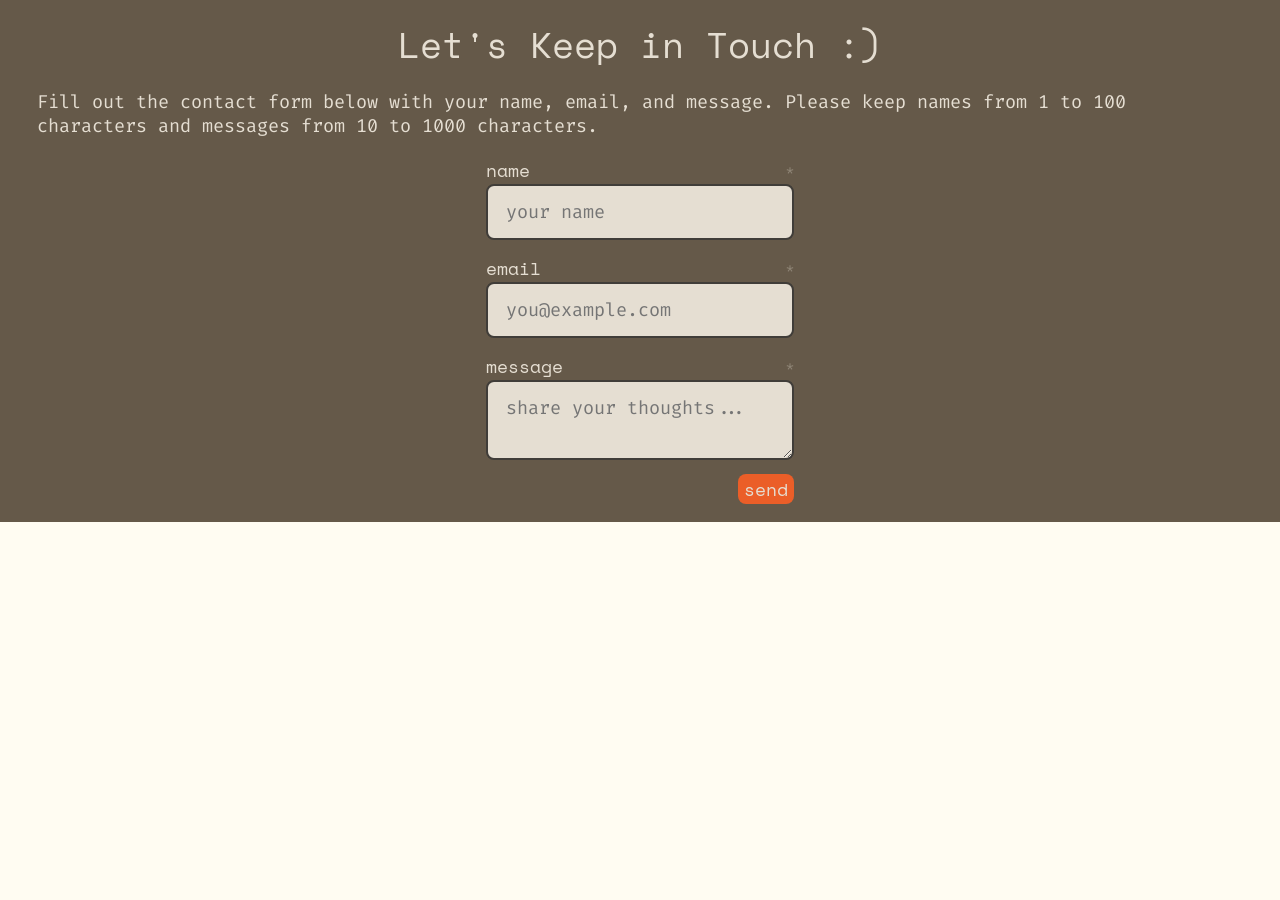
<file: form-no-js.html>
<!DOCTYPE html>
<html lang="en">
<head>
    <meta charset="UTF-8">
    <meta name="viewport" content="width=device-width, initial-scale=1.0">
    <title>ethanbautista.dev</title>
    <link rel="icon" href="public/assets/icons/signature.svg"/>
    <link rel="stylesheet" href="style.css" />
    <style>
        horizontal-container {
            display: flex;
            flex-direction: row;
        }
    </style> 
</head>
<body>
    <footer>
        <h2>Let's Keep in Touch :)</h2>
        <p>Fill out the contact form below with your name, email, and message. Please keep names from 1 to 100 characters and messages from 10 to 1000 characters. </p>
        <form action="https://httpbin.org/post" method="post">
                <form-field>
                    <horizontal-container>
                        <label for="name">name</label>
                        <small class="err-star">*</small>
                    </horizontal-container>
                    <input type="text" id="name" name="name" placeholder="your name" autocomplete="name" minlength="1" maxlength="100" required>
                </form-field>
    
                <form-field>
                    <horizontal-container>
                        <label for="email">email</label>
                        <small class="err-star">*</small>
                    </horizontal-container>
                    <input type="email" id="email" name="email" placeholder="you@example.com" autocomplete="email" required>
                </form-field>
    
                <form-field>
                    <horizontal-container>
                        <label for="message">message</label>
                        <small class="err-star">*</small>
                    </horizontal-container>
                    <textarea id="message" name="message" placeholder="share your thoughts..." minlength="10" maxlength="1000" required></textarea>
                </form-field>
    
                <input type="hidden" name="possible_bot" value="true"> 
    
                <button type="submit">send</button>
            </form>
    </footer>
</body>
</html>
</file>
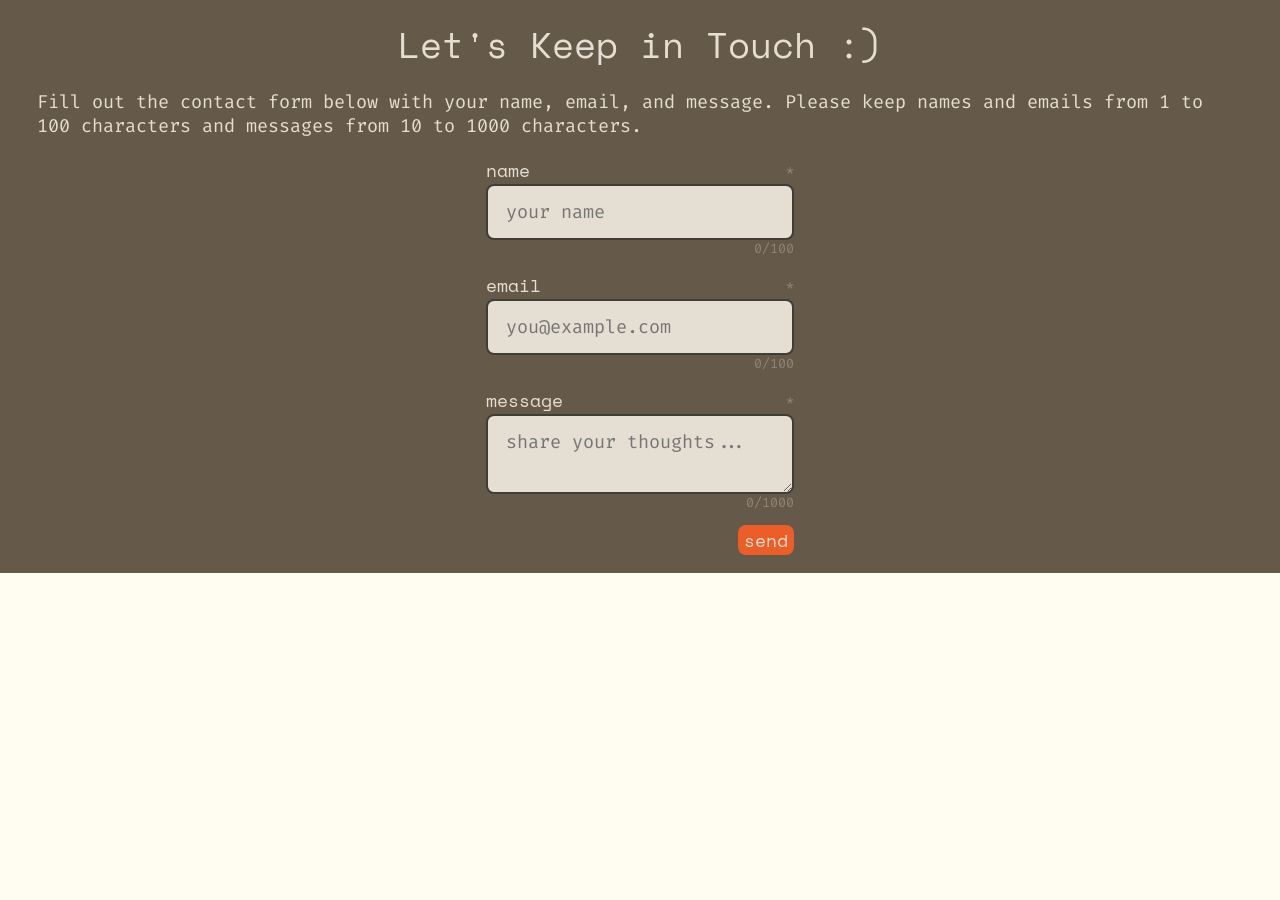
<file: form-with-js.html>
<!DOCTYPE html>
<html lang="en">
<head>
    <meta charset="UTF-8">
    <meta name="viewport" content="width=device-width, initial-scale=1.0">
    <title>ethanbautista.dev</title>
    <link rel="icon" href="public/assets/icons/signature.svg"/>
    <link rel="stylesheet" href="style.css" />
    <style>
        horizontal-container {
            display: flex;
            flex-direction: row;
        }
    </style> 
    <script>
        const savedTheme = localStorage.getItem("theme") || "light"

        console.log(savedTheme)
        document.documentElement.setAttribute("data-theme", savedTheme);
    </script>
</head>
<body>
    <footer>
        <h2>Let's Keep in Touch :)</h2>
        <p>Fill out the contact form below with your name, email, and message. Please keep names and emails from 1 to 100 characters and messages from 10 to 1000 characters. </p>
        <form action="https://httpbin.org/post" method="post">
                <form-field>
                    <horizontal-container>
                        <label for="name">name</label>
                        <small class="err-star">*</small>
                    </horizontal-container>
                    <input 
                        type="text" 
                        id="name" 
                        name="name" 
                        placeholder="your name" 
                        autocomplete="name" 
                        minlength="1" 
                        maxlength="100" 
                        aria-describedby="name-err"
                        aria-invalid="false"
                        required
                    >
                    <small id="name-char-ct">0/100</small>
                </form-field>
    
                <form-field>
                    <horizontal-container>
                        <label for="email">email</label>
                        <small class="err-star">*</small>
                    </horizontal-container>
                    <input 
                        type="email" 
                        id="email" 
                        name="email" 
                        placeholder="you@example.com" 
                        autocomplete="email" 
                        minlength="1" 
                        maxlength="100" 
                        aria-describedby="email-err"
                        aria-invalid="false"
                        required
                    >
                    <small id="email-char-ct">0/100</small>
                </form-field>
    
                <form-field>
                    <horizontal-container>
                        <label for="message">message</label>
                        <small class="err-star">*</small>
                    </horizontal-container>
                    <textarea 
                        id="message" 
                        name="message" 
                        placeholder="share your thoughts..." 
                        minlength="10" 
                        maxlength="1000" 
                        aria-describedby="msg-err" 
                        aria-invalid="false"
                        required
                    ></textarea>
                    <small id="msg-char-ct">0/1000</small>
                </form-field>
    
                <input type="hidden" name="possible_bot" value="true"> 
                <input type="hidden" name="form-errors" value=""> 
                
                <warning-field aria-live="polite">
                    <p>Warning(s):</p>
                    <p id="name-warn"></p>
                    <p id="email-warn"></p>
                    <p id="msg-warn"></p>
                </warning-field>

                <error-field aria-live="polite">
                    <p>Error(s):</p>
                    <p id="name-err"></p>
                    <p id="email-err"></p>
                    <p id="msg-err"></p>
                </error-field>

                <button id="form-submit" type="submit">send</button>
            </form>
    </footer>
    <script src="form.js" defer></script>
</body>
</html>
</file>
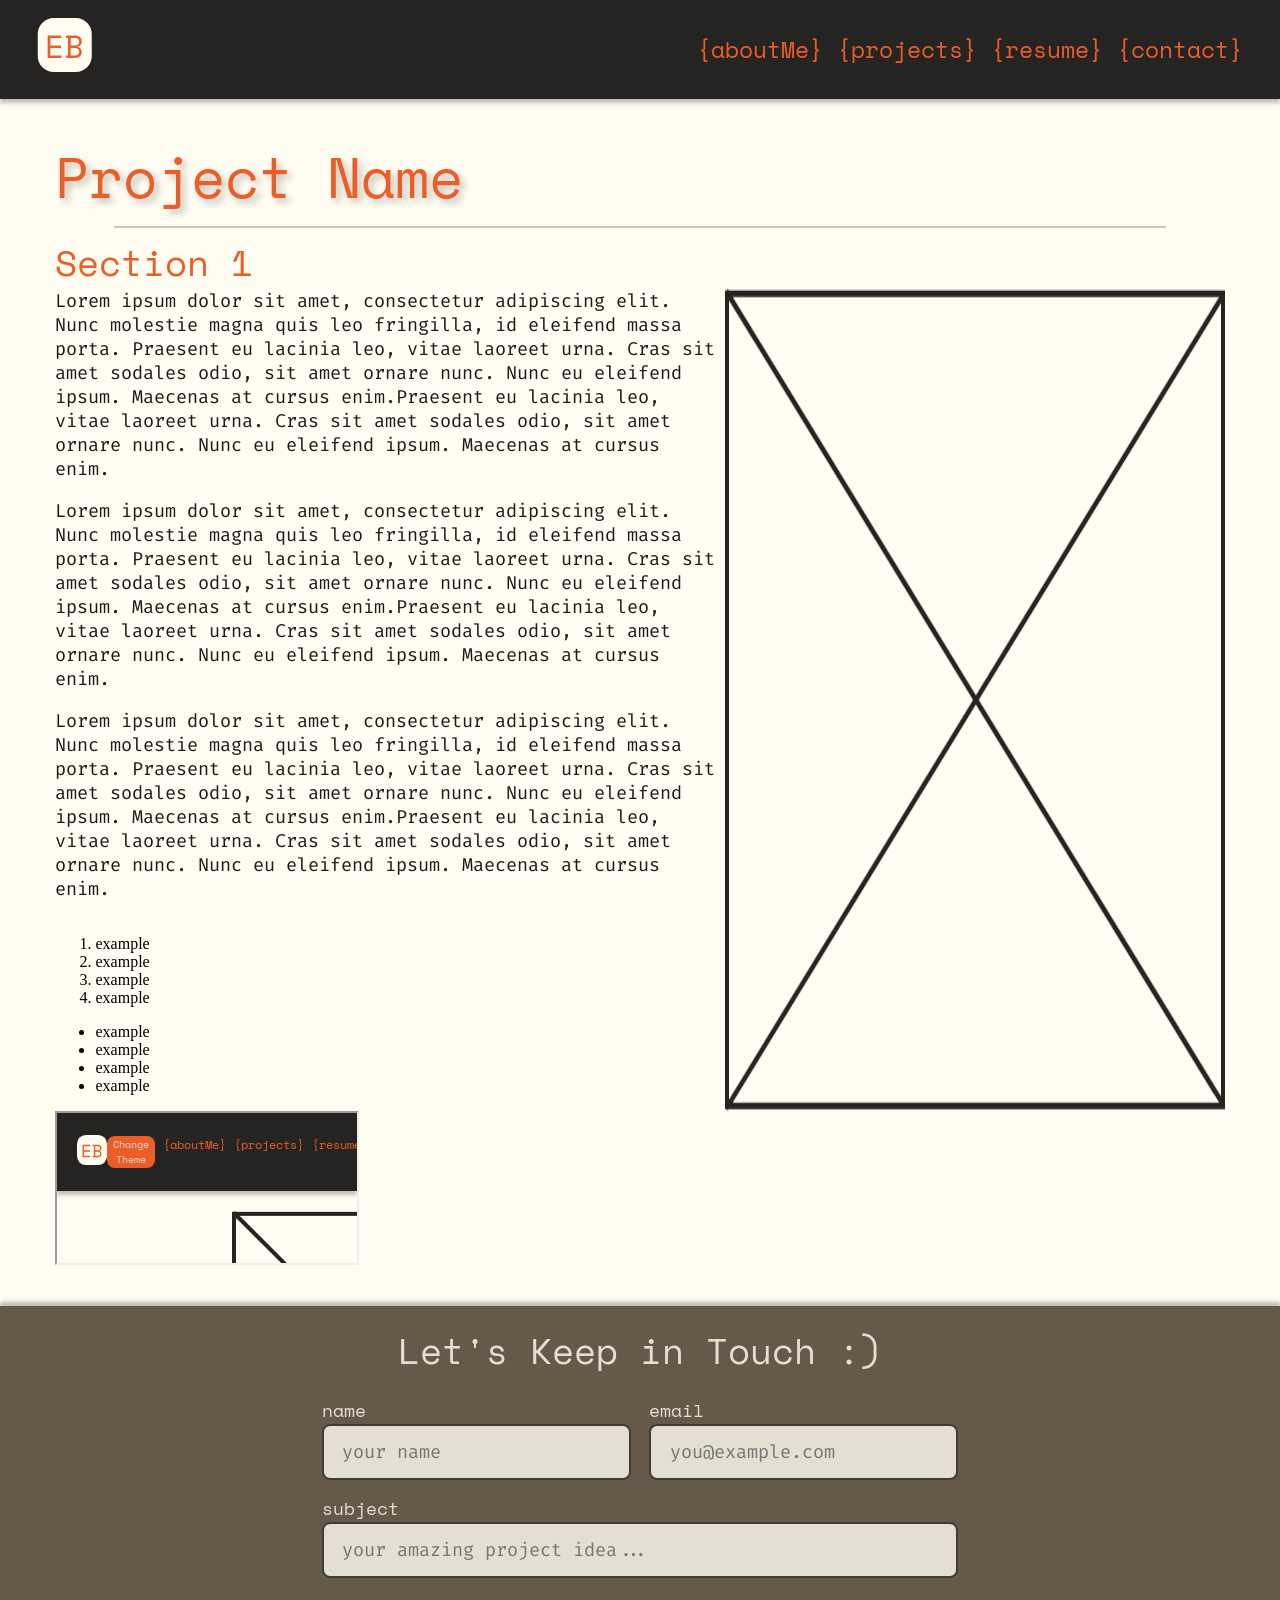
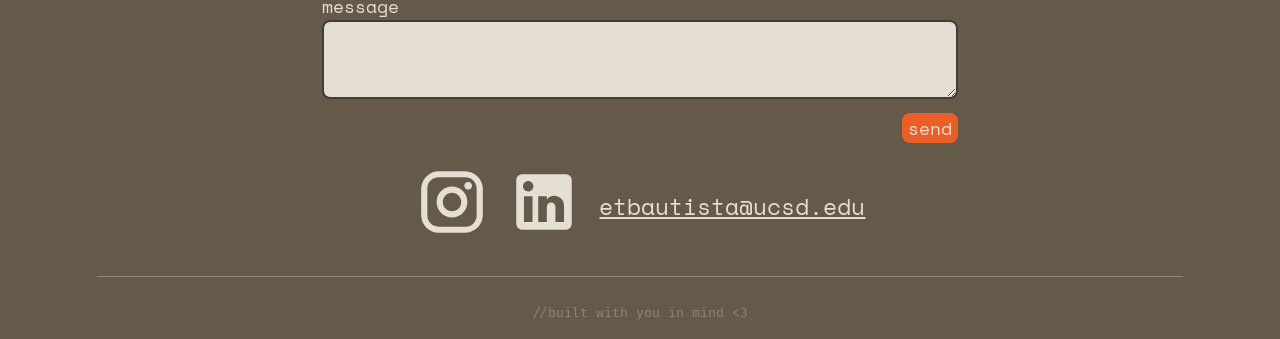
<file: project-page-template.html>
<!DOCTYPE html>
<html lang="en">
<head>
    <meta charset="UTF-8">
    <meta name="viewport" content="width=device-width, initial-scale=1.0">
    <title>ethanbautista.dev</title>
    <link rel="icon" href="public/assets/icons/signature.svg"/>
    <link rel="stylesheet" href="style.css"/>
    <style>
        horizontal-container {
            display: flex;
            flex-direction: row;
        }
    </style>
    <script>
        const savedTheme = localStorage.getItem("theme") || "light"

        console.log(savedTheme)
        document.documentElement.setAttribute("data-theme", savedTheme);
    </script>
</head>
<body>
    <nav>
        <a href="index.html">
            <svg width="54" height="54" viewBox="0 0 54 54" fill="none" xmlns="http://www.w3.org/2000/svg">
                <rect width="54" height="54" rx="16" fill="#FFFCF2"/>
                <path d="M9.91425 17.6H23.4823V20.096H12.6023V27.52H23.2903V30.016H12.6023V37.504H23.6743V40H9.91425V17.6ZM28.324 37.504H30.244V20.096H28.324V17.6H37.38C38.4467 17.6 39.3853 17.7493 40.196 18.048C41.028 18.3467 41.7213 18.752 42.276 19.264C42.852 19.776 43.2787 20.3947 43.556 21.12C43.8547 21.824 44.004 22.592 44.004 23.424V23.808C44.004 24.4267 43.908 24.992 43.716 25.504C43.524 26.016 43.2573 26.4747 42.916 26.88C42.5747 27.2853 42.1693 27.6373 41.7 27.936C41.252 28.2133 40.7613 28.4267 40.228 28.576V28.96C41.2947 29.2587 42.1907 29.8347 42.916 30.688C43.6413 31.52 44.004 32.544 44.004 33.76V34.144C44.004 34.976 43.8547 35.7547 43.556 36.48C43.2787 37.184 42.852 37.8027 42.276 38.336C41.7213 38.848 41.028 39.2533 40.196 39.552C39.3853 39.8507 38.4467 40 37.38 40H28.324V37.504ZM32.932 37.504H37.188C38.4467 37.504 39.4707 37.1947 40.26 36.576C41.0493 35.936 41.444 35.0613 41.444 33.952V33.76C41.444 32.608 41.0707 31.7013 40.324 31.04C39.5773 30.3573 38.564 30.016 37.284 30.016H32.932V37.504ZM32.932 27.52H37.284C38.564 27.52 39.5773 27.1893 40.324 26.528C41.0707 25.8667 41.444 24.96 41.444 23.808V23.616C41.444 22.528 41.0493 21.6747 40.26 21.056C39.4707 20.416 38.4467 20.096 37.188 20.096H32.932V27.52Z" fill="#EB5E28"/>
            </svg>
        </a>
        <horizontal-container>
            <a href="about-me.html">{aboutMe}</a>
            <a href="projects-page.html">{projects}</a>
            <a href="/public/assets/EthanGBautista-Resume.pdf" download="EthanGBautista-Resume">{resume}</a>
            <a href="#contact">{contact}</a> 
        </horizontal-container>
    </nav>

    <main>
        <h1>Project Name</h1>
        <hr>
        <section id="section-1">

            <h2>Section 1</h2>
            <horizontal-container>
                <div>
                    <p>Lorem ipsum dolor sit amet, consectetur adipiscing elit. Nunc molestie magna quis leo fringilla, id eleifend massa porta. Praesent eu lacinia leo, vitae laoreet urna. Cras sit amet sodales odio, sit amet ornare nunc. Nunc eu eleifend ipsum. Maecenas at cursus enim.Praesent eu lacinia leo, vitae laoreet urna. Cras sit amet sodales odio, sit amet ornare nunc. Nunc eu eleifend ipsum. Maecenas at cursus enim.</p>
                    <br>
                    <p>Lorem ipsum dolor sit amet, consectetur adipiscing elit. Nunc molestie magna quis leo fringilla, id eleifend massa porta. Praesent eu lacinia leo, vitae laoreet urna. Cras sit amet sodales odio, sit amet ornare nunc. Nunc eu eleifend ipsum. Maecenas at cursus enim.Praesent eu lacinia leo, vitae laoreet urna. Cras sit amet sodales odio, sit amet ornare nunc. Nunc eu eleifend ipsum. Maecenas at cursus enim.</p>
                    <br>
                    <p>Lorem ipsum dolor sit amet, consectetur adipiscing elit. Nunc molestie magna quis leo fringilla, id eleifend massa porta. Praesent eu lacinia leo, vitae laoreet urna. Cras sit amet sodales odio, sit amet ornare nunc. Nunc eu eleifend ipsum. Maecenas at cursus enim.Praesent eu lacinia leo, vitae laoreet urna. Cras sit amet sodales odio, sit amet ornare nunc. Nunc eu eleifend ipsum. Maecenas at cursus enim.</p>
                    <br>
                    <ol>
                        <li>example</li>
                        <li>example</li>
                        <li>example</li>
                        <li>example</li>
                    </ol>
                    <ul>
                        <li>example</li>
                        <li>example</li>
                        <li>example</li>
                        <li>example</li>
                    </ul>
                </div>
                <img src="public/assets/images/placeholder.png" alt="section 1 image"/>
            </horizontal-container>
        </section>
        <iframe
            id="iframe-example"
            title="Inline Frame"
            src="index.html"
        >
        </iframe>
    </main>

    <footer id="contact">
        <h2>Let's Keep in Touch :)</h2>

        <form action="#" method="post">
            <horizontal-container>
                <form-field>
                  <label for="name">name</label>
                  <input type="text" id="name" name="name" placeholder="your name" required>
                </form-field>
  
                <form-field>
                  <label for="email">email</label>
                  <input type="email" id="email" name="email" placeholder="you@example.com" required>
                </form-field>

            </horizontal-container>
            
            <form-field>
                <label for="subject">subject</label>
                <input type="text" id="subject" name="subject" placeholder="your amazing project idea..." required>
            </form-field>

            <form-field>
                <label for="message">message</label>
                <textarea id="message" name="message" placeholder="share your thoughts..." required> </textarea>
            </form-field>

            <button type="submit">send</button>
        </form>

        <horizontal-container>
            <a href="">
                <svg width="80" height="80" viewBox="0 0 80 80" fill="none" xmlns="http://www.w3.org/2000/svg">
                     <path d="M26 6.66675H54C64.6667 6.66675 73.3333 15.3334 73.3333 26.0001V54.0001C73.3333 59.1276 71.2964 64.0451 67.6707 67.6708C64.045 71.2965 59.1275 73.3334 54 73.3334H26C15.3333 73.3334 6.66666 64.6668 6.66666 54.0001V26.0001C6.66666 20.8726 8.70356 15.9551 12.3293 12.3294C15.955 8.70365 20.8725 6.66675 26 6.66675ZM25.3333 13.3334C22.1507 13.3334 19.0985 14.5977 16.848 16.8481C14.5976 19.0986 13.3333 22.1508 13.3333 25.3334V54.6667C13.3333 61.3001 18.7 66.6668 25.3333 66.6668H54.6667C57.8493 66.6668 60.9015 65.4025 63.1519 63.152C65.4024 60.9016 66.6667 57.8493 66.6667 54.6667V25.3334C66.6667 18.7001 61.3 13.3334 54.6667 13.3334H25.3333ZM57.5 18.3334C58.6051 18.3334 59.6649 18.7724 60.4463 19.5538C61.2277 20.3352 61.6667 21.395 61.6667 22.5001C61.6667 23.6052 61.2277 24.665 60.4463 25.4464C59.6649 26.2278 58.6051 26.6667 57.5 26.6667C56.3949 26.6667 55.3351 26.2278 54.5537 25.4464C53.7723 24.665 53.3333 23.6052 53.3333 22.5001C53.3333 21.395 53.7723 20.3352 54.5537 19.5538C55.3351 18.7724 56.3949 18.3334 57.5 18.3334ZM40 23.3334C44.4203 23.3334 48.6595 25.0894 51.7851 28.215C54.9107 31.3406 56.6667 35.5798 56.6667 40.0001C56.6667 44.4204 54.9107 48.6596 51.7851 51.7852C48.6595 54.9108 44.4203 56.6668 40 56.6668C35.5797 56.6668 31.3405 54.9108 28.2149 51.7852C25.0893 48.6596 23.3333 44.4204 23.3333 40.0001C23.3333 35.5798 25.0893 31.3406 28.2149 28.215C31.3405 25.0894 35.5797 23.3334 40 23.3334ZM40 30.0001C37.3478 30.0001 34.8043 31.0536 32.9289 32.929C31.0536 34.8044 30 37.3479 30 40.0001C30 42.6522 31.0536 45.1958 32.9289 47.0712C34.8043 48.9465 37.3478 50.0001 40 50.0001C42.6522 50.0001 45.1957 48.9465 47.0711 47.0712C48.9464 45.1958 50 42.6522 50 40.0001C50 37.3479 48.9464 34.8044 47.0711 32.929C45.1957 31.0536 42.6522 30.0001 40 30.0001Z" fill="#E5DED2"/>
                </svg>

            </a>

            <a href="">
                <svg width="80" height="80" viewBox="0 0 80 80" fill="none" xmlns="http://www.w3.org/2000/svg">
                    <path d="M63.3333 10C65.1014 10 66.7971 10.7024 68.0474 11.9526C69.2976 13.2029 70 14.8986 70 16.6667V63.3333C70 65.1014 69.2976 66.7971 68.0474 68.0474C66.7971 69.2976 65.1014 70 63.3333 70H16.6667C14.8986 70 13.2029 69.2976 11.9526 68.0474C10.7024 66.7971 10 65.1014 10 63.3333V16.6667C10 14.8986 10.7024 13.2029 11.9526 11.9526C13.2029 10.7024 14.8986 10 16.6667 10H63.3333ZM61.6667 61.6667V44C61.6667 41.118 60.5218 38.354 58.4839 36.3161C56.446 34.2782 53.682 33.1333 50.8 33.1333C47.9667 33.1333 44.6667 34.8667 43.0667 37.4667V33.7667H33.7667V61.6667H43.0667V45.2333C43.0667 42.6667 45.1333 40.5667 47.7 40.5667C48.9377 40.5667 50.1247 41.0583 50.9998 41.9335C51.875 42.8087 52.3667 43.9957 52.3667 45.2333V61.6667H61.6667ZM22.9333 28.5333C24.4185 28.5333 25.8429 27.9433 26.8931 26.8931C27.9433 25.8429 28.5333 24.4185 28.5333 22.9333C28.5333 19.8333 26.0333 17.3 22.9333 17.3C21.4393 17.3 20.0064 17.8935 18.95 18.95C17.8935 20.0064 17.3 21.4393 17.3 22.9333C17.3 26.0333 19.8333 28.5333 22.9333 28.5333ZM27.5667 61.6667V33.7667H18.3333V61.6667H27.5667Z" fill="#E5DED2"/>
                </svg>

            </a>
            <a href="mailto:etbautista@ucsd.edu">etbautista@ucsd.edu</a>
        </horizontal-container>

        <hr>
        <small>//built with you in mind &lt;3 </small>
    </footer>
</body>
</html>
</file>
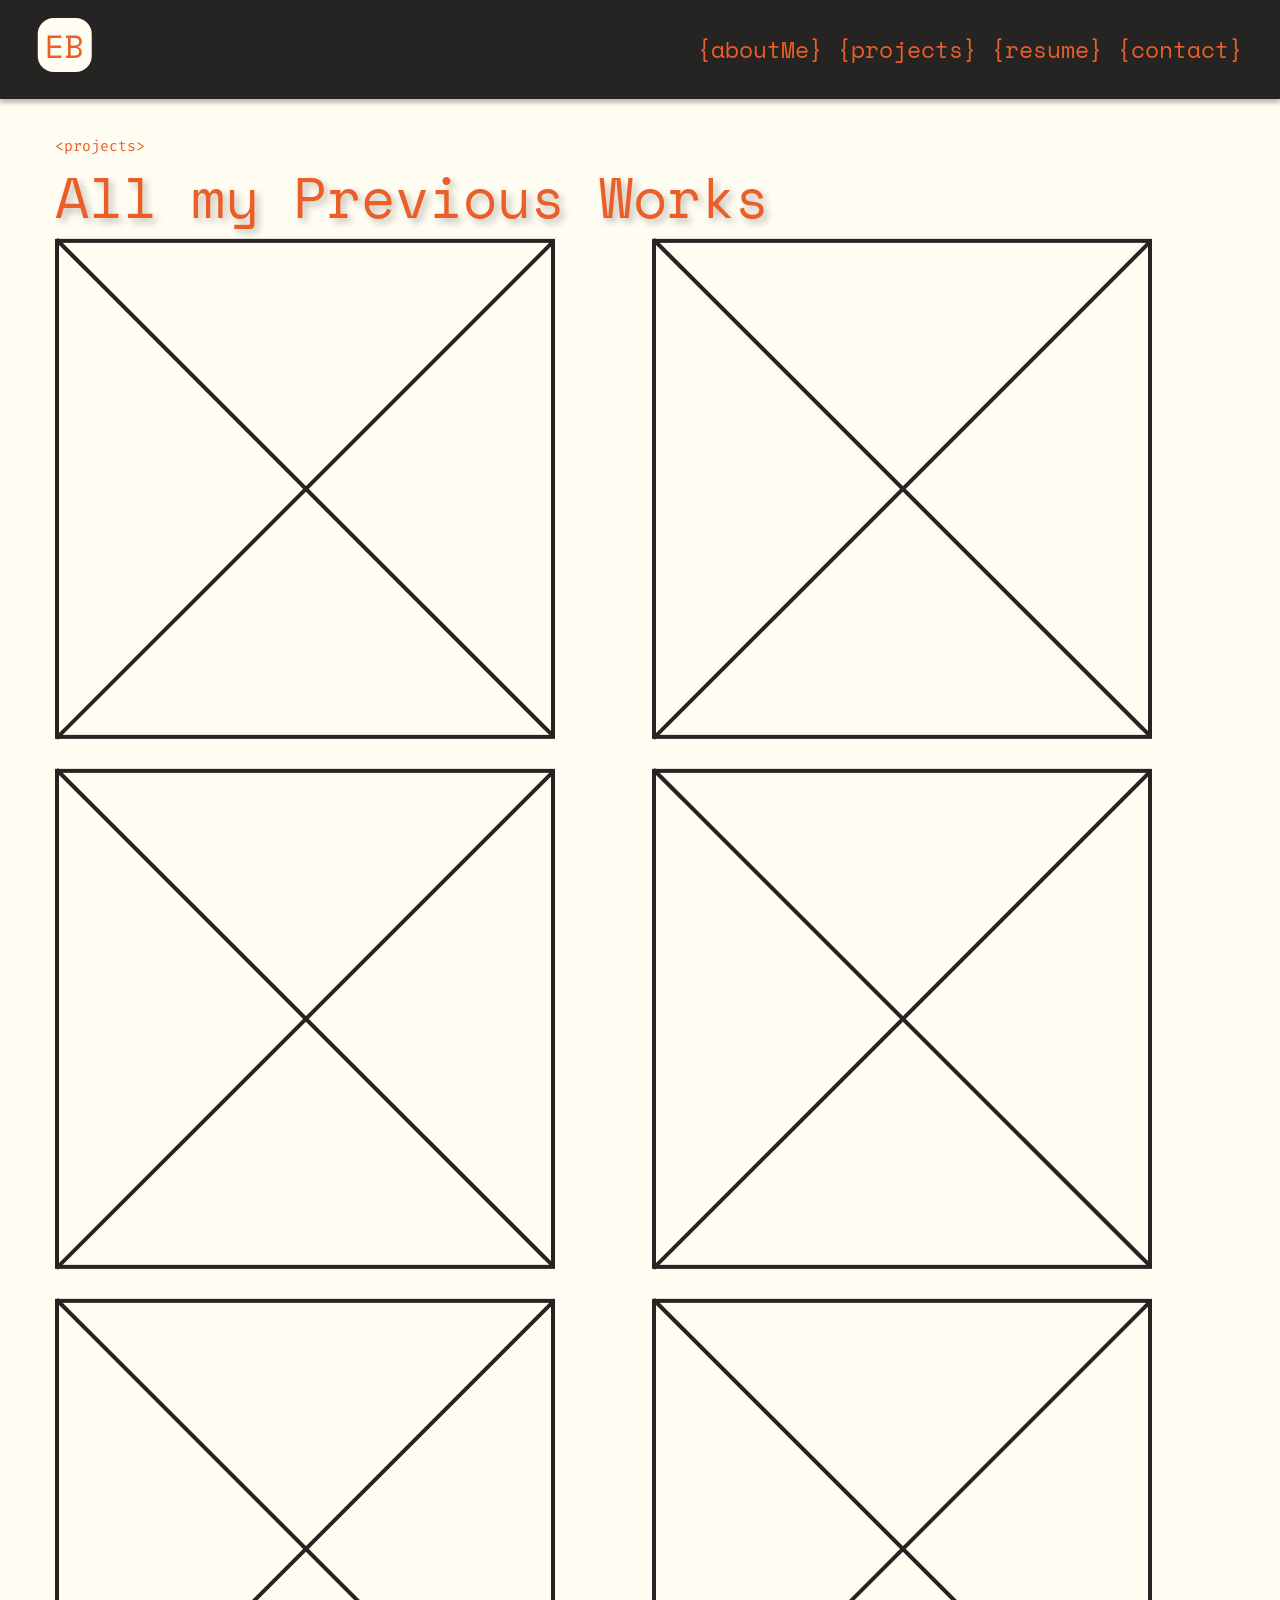
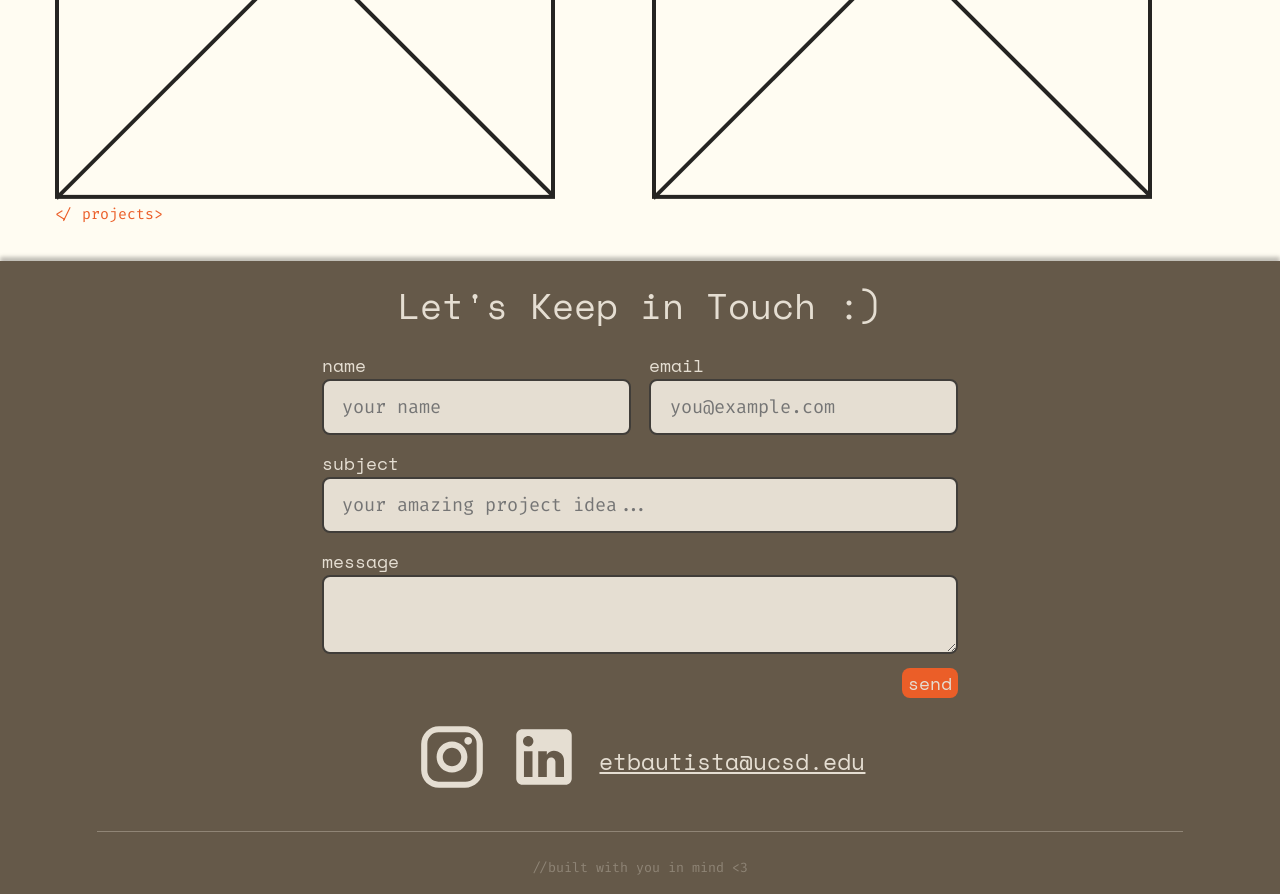
<file: projects-page.html>
<!DOCTYPE html>
<html lang="en">
<head>
    <meta charset="UTF-8">
    <meta name="viewport" content="width=device-width, initial-scale=1.0">
    <title>ethanbautista.dev</title>
    <link rel="icon" href="public/assets/icons/signature.svg"/>
    <link rel="stylesheet" href="style.css"/>
    <style>
        horizontal-container {
            display: flex;
            flex-direction: row;
        }
        two-col-grid {
            display: grid;
            grid-template-columns: 1fr 1fr;
            gap: 24px
        }
    </style>
    <script>
        const savedTheme = localStorage.getItem("theme") || "light"

        console.log(savedTheme)
        document.documentElement.setAttribute("data-theme", savedTheme);
    </script>
</head>
<body>
     <nav>
         <a href="index.html">
             <svg width="54" height="54" viewBox="0 0 54 54" fill="none" xmlns="http://www.w3.org/2000/svg">
                 <rect width="54" height="54" rx="16" fill="#FFFCF2"/>
                 <path d="M9.91425 17.6H23.4823V20.096H12.6023V27.52H23.2903V30.016H12.6023V37.504H23.6743V40H9.91425V17.6ZM28.324 37.504H30.244V20.096H28.324V17.6H37.38C38.4467 17.6 39.3853 17.7493 40.196 18.048C41.028 18.3467 41.7213 18.752 42.276 19.264C42.852 19.776 43.2787 20.3947 43.556 21.12C43.8547 21.824 44.004 22.592 44.004 23.424V23.808C44.004 24.4267 43.908 24.992 43.716 25.504C43.524 26.016 43.2573 26.4747 42.916 26.88C42.5747 27.2853 42.1693 27.6373 41.7 27.936C41.252 28.2133 40.7613 28.4267 40.228 28.576V28.96C41.2947 29.2587 42.1907 29.8347 42.916 30.688C43.6413 31.52 44.004 32.544 44.004 33.76V34.144C44.004 34.976 43.8547 35.7547 43.556 36.48C43.2787 37.184 42.852 37.8027 42.276 38.336C41.7213 38.848 41.028 39.2533 40.196 39.552C39.3853 39.8507 38.4467 40 37.38 40H28.324V37.504ZM32.932 37.504H37.188C38.4467 37.504 39.4707 37.1947 40.26 36.576C41.0493 35.936 41.444 35.0613 41.444 33.952V33.76C41.444 32.608 41.0707 31.7013 40.324 31.04C39.5773 30.3573 38.564 30.016 37.284 30.016H32.932V37.504ZM32.932 27.52H37.284C38.564 27.52 39.5773 27.1893 40.324 26.528C41.0707 25.8667 41.444 24.96 41.444 23.808V23.616C41.444 22.528 41.0493 21.6747 40.26 21.056C39.4707 20.416 38.4467 20.096 37.188 20.096H32.932V27.52Z" fill="#EB5E28"/>
             </svg>
         </a>
        <horizontal-container>
            <a href="about-me.html">{aboutMe}</a>
            <a href="projects-page.html">{projects}</a>
            <a href="/public/assets/EthanGBautista-Resume.pdf" download="EthanGBautista-Resume">{resume}</a>
            <a href="#contact">{contact}</a> 
        </horizontal-container>
    </nav>

    <main>
        <p class="cosmetic-text">&lt;projects&gt;</p>
        <h1>All my Previous Works</h1>
        <two-col-grid>
            <a href="project-page-template.html">
                <img src="public/assets/images/placeholder.png" alt="project thumbnail"/>
            </a>

            <a href="project-page-template.html">
                <img src="public/assets/images/placeholder.png" alt="project thumbnail"/>
            </a>

            <a href="project-page-template.html">
                <img src="public/assets/images/placeholder.png" alt="project thumbnail"/>
            </a>

            <a href="project-page-template.html">
                <img src="public/assets/images/placeholder.png" alt="project thumbnail"/>
            </a>
            
            <a href="project-page-template.html">
                <img src="public/assets/images/placeholder.png" alt="project thumbnail"/>
            </a>

            <a href="project-page-template.html">
                <img src="public/assets/images/placeholder.png" alt="project thumbnail"/>
            </a>

        </two-col-grid>
        <p class="cosmetic-text">&lt;/ projects&gt;</p>
    </main>

    <footer id="contact">
        <h2>Let's Keep in Touch :)</h2>

        <form action="#" method="post">
            <horizontal-container>
                <form-field>
                  <label for="name">name</label>
                  <input type="text" id="name" name="name" placeholder="your name" required>
                </form-field>
  
                <form-field>
                  <label for="email">email</label>
                  <input type="email" id="email" name="email" placeholder="you@example.com" required>
                </form-field>

            </horizontal-container>
            
            <form-field>
                <label for="subject">subject</label>
                <input type="text" id="subject" name="subject" placeholder="your amazing project idea..." required>
            </form-field>

            <form-field>
                <label for="message">message</label>
                <textarea id="message" name="message" placeholder="share your thoughts..." required> </textarea>
            </form-field>

            <button type="submit">send</button>
        </form>

        <horizontal-container>
            <a href="">
                <svg width="80" height="80" viewBox="0 0 80 80" fill="none" xmlns="http://www.w3.org/2000/svg">
                     <path d="M26 6.66675H54C64.6667 6.66675 73.3333 15.3334 73.3333 26.0001V54.0001C73.3333 59.1276 71.2964 64.0451 67.6707 67.6708C64.045 71.2965 59.1275 73.3334 54 73.3334H26C15.3333 73.3334 6.66666 64.6668 6.66666 54.0001V26.0001C6.66666 20.8726 8.70356 15.9551 12.3293 12.3294C15.955 8.70365 20.8725 6.66675 26 6.66675ZM25.3333 13.3334C22.1507 13.3334 19.0985 14.5977 16.848 16.8481C14.5976 19.0986 13.3333 22.1508 13.3333 25.3334V54.6667C13.3333 61.3001 18.7 66.6668 25.3333 66.6668H54.6667C57.8493 66.6668 60.9015 65.4025 63.1519 63.152C65.4024 60.9016 66.6667 57.8493 66.6667 54.6667V25.3334C66.6667 18.7001 61.3 13.3334 54.6667 13.3334H25.3333ZM57.5 18.3334C58.6051 18.3334 59.6649 18.7724 60.4463 19.5538C61.2277 20.3352 61.6667 21.395 61.6667 22.5001C61.6667 23.6052 61.2277 24.665 60.4463 25.4464C59.6649 26.2278 58.6051 26.6667 57.5 26.6667C56.3949 26.6667 55.3351 26.2278 54.5537 25.4464C53.7723 24.665 53.3333 23.6052 53.3333 22.5001C53.3333 21.395 53.7723 20.3352 54.5537 19.5538C55.3351 18.7724 56.3949 18.3334 57.5 18.3334ZM40 23.3334C44.4203 23.3334 48.6595 25.0894 51.7851 28.215C54.9107 31.3406 56.6667 35.5798 56.6667 40.0001C56.6667 44.4204 54.9107 48.6596 51.7851 51.7852C48.6595 54.9108 44.4203 56.6668 40 56.6668C35.5797 56.6668 31.3405 54.9108 28.2149 51.7852C25.0893 48.6596 23.3333 44.4204 23.3333 40.0001C23.3333 35.5798 25.0893 31.3406 28.2149 28.215C31.3405 25.0894 35.5797 23.3334 40 23.3334ZM40 30.0001C37.3478 30.0001 34.8043 31.0536 32.9289 32.929C31.0536 34.8044 30 37.3479 30 40.0001C30 42.6522 31.0536 45.1958 32.9289 47.0712C34.8043 48.9465 37.3478 50.0001 40 50.0001C42.6522 50.0001 45.1957 48.9465 47.0711 47.0712C48.9464 45.1958 50 42.6522 50 40.0001C50 37.3479 48.9464 34.8044 47.0711 32.929C45.1957 31.0536 42.6522 30.0001 40 30.0001Z" fill="#E5DED2"/>
                </svg>

            </a>

            <a href="">
                <svg width="80" height="80" viewBox="0 0 80 80" fill="none" xmlns="http://www.w3.org/2000/svg">
                    <path d="M63.3333 10C65.1014 10 66.7971 10.7024 68.0474 11.9526C69.2976 13.2029 70 14.8986 70 16.6667V63.3333C70 65.1014 69.2976 66.7971 68.0474 68.0474C66.7971 69.2976 65.1014 70 63.3333 70H16.6667C14.8986 70 13.2029 69.2976 11.9526 68.0474C10.7024 66.7971 10 65.1014 10 63.3333V16.6667C10 14.8986 10.7024 13.2029 11.9526 11.9526C13.2029 10.7024 14.8986 10 16.6667 10H63.3333ZM61.6667 61.6667V44C61.6667 41.118 60.5218 38.354 58.4839 36.3161C56.446 34.2782 53.682 33.1333 50.8 33.1333C47.9667 33.1333 44.6667 34.8667 43.0667 37.4667V33.7667H33.7667V61.6667H43.0667V45.2333C43.0667 42.6667 45.1333 40.5667 47.7 40.5667C48.9377 40.5667 50.1247 41.0583 50.9998 41.9335C51.875 42.8087 52.3667 43.9957 52.3667 45.2333V61.6667H61.6667ZM22.9333 28.5333C24.4185 28.5333 25.8429 27.9433 26.8931 26.8931C27.9433 25.8429 28.5333 24.4185 28.5333 22.9333C28.5333 19.8333 26.0333 17.3 22.9333 17.3C21.4393 17.3 20.0064 17.8935 18.95 18.95C17.8935 20.0064 17.3 21.4393 17.3 22.9333C17.3 26.0333 19.8333 28.5333 22.9333 28.5333ZM27.5667 61.6667V33.7667H18.3333V61.6667H27.5667Z" fill="#E5DED2"/>
                </svg>

            </a>
            <a href="mailto:etbautista@ucsd.edu">etbautista@ucsd.edu</a>
        </horizontal-container>

        <hr>
        <small>//built with you in mind &lt;3 </small>
    </footer>
</body>
</html>
</file>
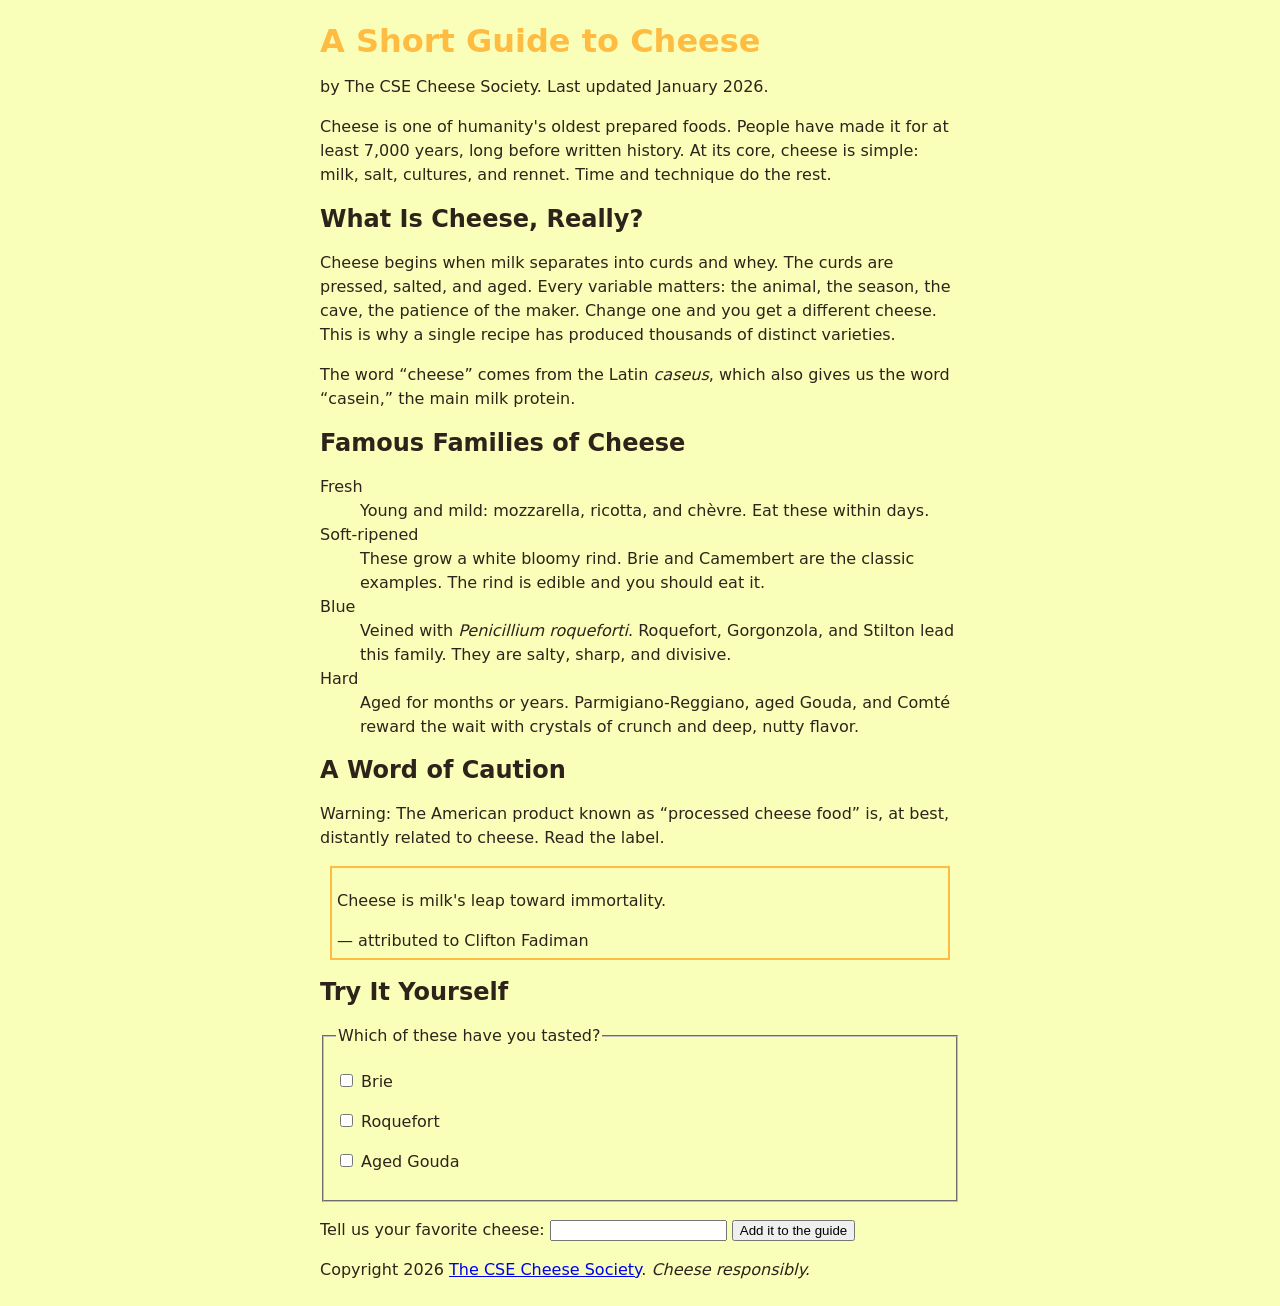
<file: part1/cheese.html>
<!DOCTYPE html>
<html lang="en">
<head>
  <meta charset="UTF-8">
  <meta name="viewport" content="width=device-width, initial-scale=1">
  <title>A Short Guide to Cheese</title>
  <link href="/part1/cheese.css" rel="stylesheet" />
</head>
<body>
  <header>
    <h1>A Short Guide to Cheese</h1>
    <p>by The CSE Cheese Society. Last updated <time datetime="2026-01">January 2026</time>.</p>
  </header>

  <main>
    <article>
      <p>Cheese is one of humanity's oldest prepared foods. People have made
      it for at least 7,000 years, long before written history. At its core,
      cheese is simple: milk, salt, cultures, and rennet. Time and technique
      do the rest.</p>

      <section>
        <h2>What Is Cheese, Really?</h2>
        <p>Cheese begins when milk separates into curds and whey. The curds
        are pressed, salted, and aged. Every variable matters: the animal,
        the season, the cave, the patience of the maker. Change one and you
        get a different cheese. This is why a single recipe has produced
        thousands of distinct varieties.</p>
        <p>The word <q>cheese</q> comes from the Latin
        <span class="latin" lang="la">caseus</span>, which also gives us the word
        <q>casein,</q> the main milk protein.</p>
      </section>

      <section>
        <h2>Famous Families of Cheese</h2>

        <dl>
          <dt>Fresh</dt>
          <dd>Young and mild: mozzarella, ricotta, and
          <span lang="fr">chèvre</span>. Eat these within days.</dd>

          <dt>Soft-ripened</dt>
          <dd>These grow a white bloomy rind. Brie and Camembert are the
          classic examples. The rind is edible and you should eat it.</dd>

          <dt>Blue</dt>
          <dd>Veined with <span class="latin" lang="la">Penicillium
          roqueforti</span>. Roquefort, Gorgonzola, and Stilton lead this
          family. They are salty, sharp, and divisive.</dd>

          <dt>Hard</dt>
          <dd>Aged for months or years. Parmigiano-Reggiano, aged Gouda,
          and <span lang="fr">Comté</span> reward the wait with crystals
          of crunch and deep, nutty flavor.</dd>
        </dl>
      </section>

      <section>
        <h2>A Word of Caution</h2>
        <p id="warning">Warning: The American product known as
        <q>processed cheese food</q> is, at best, distantly related to
        cheese. Read the label.</p>

        <blockquote>
          <p>Cheese is milk's leap toward immortality.</p>
          <footer>— attributed to Clifton Fadiman</footer>
        </blockquote>
      </section>

      <section>
        <h2>Try It Yourself</h2>
        <form>
          <fieldset>
            <legend>Which of these have you tasted?</legend>
            <p><input type="checkbox" id="c-brie" name="tasted" value="brie">
               <label for="c-brie">Brie</label></p>
            <p><input type="checkbox" id="c-roquefort" name="tasted" value="roquefort">
               <label for="c-roquefort">Roquefort</label></p>
            <p><input type="checkbox" id="c-gouda" name="tasted" value="gouda">
               <label for="c-gouda">Aged Gouda</label></p>
          </fieldset>
          <p>
            <label for="fav">Tell us your favorite cheese:</label>
            <input type="text" id="fav" name="favorite">
            <button type="submit">Add it to the guide</button>
          </p>
        </form>
      </section>
    </article>
  </main>
  <footer>
    <p>Copyright 2026 <a href="https://example.com/cheese-society">The CSE
    Cheese Society</a>. <em>Cheese responsibly.</em></p>
  </footer>
</body>
</html>
</file>
<file: style.css>
@import url("variables.css");

body {
    background-color: var(--light-500);
    margin:  0;
    padding: 0;
}

h1 {
    font-family: var(--font-primary);
    font-size: var(--step-5);
    text-shadow: 4px 4px 7px var(--shadow);
    color: var(--secondary-500);
    font-weight: 300;
    margin: 0;
} 

h2 {
    font-family: var(--font-primary);
    font-size: var(--step-3);
    font-weight: 300;
    color: var(--secondary-500);
    margin: 0;
}

h3 {
    font-family: var(--font-primary);
    color: var(--primary-700);
    font-size: var(--step-2);
    font-weight: 300;
    margin: 0;
}

p {
    font-family: var(--font-secondary);
    font-size: var(--step-0);
    color: var(--dark-700);
    margin: 0;
}

.cosmetic-text {
    font-size: var(--step--1);
    color: var(--secondary-500);
    margin: 0;
}

hr {
    width: 90%;
    background-color: var(--tertiary-500);
    border: none;
    height: 2px;

}

nav {
    background-color: var(--primary-500);
    padding: var(--space-s) var(--space-l);
    display: flex;
    justify-content: space-between;
    align-items: center;
    box-shadow: 0 4px 4px 0 var(--shadow);
}

/* Targets the logo in the navbar */
nav svg {
    width: var(--space-xl);
}

/* Targets the link container in the navbar */
nav horizontal-container {
    gap: var(--space-xs);
}

/* Targets the links in the navbar */
nav a {
    font-family: var(--font-primary);
    font-size: var(--step-1);
    color: var(--secondary-500);
    text-decoration: none;
}

nav a:hover,
a:focus{
    color: var(--tertiary-400);
}

nav button {
    background-color: var(--secondary-500);
    border: none;
    color: var(--tertiary-400);
    font-family: var(--font-primary);
    font-size: var(--step-0);
    border-radius: 8px;
    align-self: flex-end;
    cursor: pointer;
}

header, main {
    padding: var(--space-l) var(--space-xl);
}

/* Targets the hero section's horizontal container */
header horizontal-container {
    align-items: center;
    gap: var(--space-s);

}

.hero-text {
    display: flex;
    flex-direction: column;
    gap: var(--space-s);
}

.hero-text hr {
    width: 100%;
}

/* Targets all children */
.hero-text > * {
    margin: 0;
}

/* Targets the last child of the header text div */
.hero-text > :last-child {
    color: var(--dark-300);
    text-align: right;
}

#technologies {
    margin: 0;
    display: flex;
    flex-direction: column;
    align-items: center;
}

#technologies > horizontal-container {
    margin: var(--space-s) 0;
    gap: var(--space-l);
}

#technologies button {
    background-color: transparent;
    border: none;
    padding: 0;
    cursor: pointer;
}

#technologies button:hover {
    filter: drop-shadow(4px 4px 4px var(--shadow));
}

.tech-container {
    margin: 0 var(--space-m);
    display: flex;
    flex-direction: column;
    align-items: center;
    gap: var(--space-xs)
}

.tech-container hr {
    width: 100%;
    margin: 0;
}

.tech-container img {
    height: var(--space-3xl);
}


#recent-projects {
    margin: var(--space-l);
    display: flex;
    flex-direction: column;
    align-items: center;
    gap: var(--space-s)
}

#recent-projects > .cosmetic-text {
    align-self: flex-end;
}

#recent-projects a {
    text-decoration: none;
}

#recent-projects > a {
    text-decoration: underline;
    font-family: var(--font-primary);
    font-size: var(--step-1);
    color: var(--secondary-500);
}

project-container p {
    color: var(--dark-300);
}

project-container {
    box-shadow: 0 4px 4px 0 var(--shadow);
    padding: var(--space-s);
    border-radius: var(--space-xs);
}

project-container horizontal-container {
    gap: var(--space-xs);
}

project-container horizontal-container > div {
    display: flex;
    flex-direction: column;
    gap: var(--space-s)
}

project-tag {
    display: flex;
    justify-content: center;
    padding: 4px;
    box-shadow: 0 4px 4px 0 var(--shadow);
    border-radius: 8px;
}

project-tag[data-status="designer"] {
    background-color: var(--design);
}

project-tag[data-status="css"] {
    background-color: var(--css);
}

project-tag[data-status="reactjs"] {
    background-color: var(--react);
}

project-tag[data-status="developer"] {
    background-color: var(--developer);
}

project-tag p {
    color: var(--light-300);
}

footer {
    background-color: var(--dark-400);
    color: var(--tertiary-400);
    padding: var(--space-s) var(--space-l);
    gap: var(--space-s);
    display: flex;
    flex-direction: column;
    align-items: center;
    box-shadow: 0 -4px 4px 0 var(--shadow);

}

/* Targets the h2 in the footer */
footer h2 {
    color: var(--tertiary-400);
}

/* Targets the form in the footer */
footer form {
    display: flex;
    flex-direction: column;
    gap: var(--space-xs);
    
}

/* Targets the label-input pairs in the form */
form form-field {
    display: flex;
    flex-direction: column;
}

/* Targets the labels in the form*/
form label {
    font-family: var(--font-primary);
    font-size: var(--step-0);
}

/* Targets the container of the name and email fields */
form horizontal-container {
    justify-content: space-between;
    gap: var(--space-s);
}

/* Targets the text input */
footer form 
input[type="text"], 
input[type="email"], 
textarea {
    font-family: var(--font-secondary);
    font-size: var(--step-0);
    background-color: var(--tertiary-400);
    padding: var(--space-xs) var(--space-s);
    border: 2px solid var(--dark-500);
    border-radius: 8px;
}

footer form 
input[type="text"]:focus, 
input[type="email"]:focus, 
textarea:focus {
    outline: none;
    border-color: var(--secondary-500);
}

footer form 
input[type="text"]:user-invalid, 
input[type="email"]:user-invalid, 
textarea:user-invalid,
input[type="text"].not-valid,
input[type="email"].not-valid,
.not-valid {
    border-color: var(--error);
    background-color: var(--error-white);
}


footer form 
horizontal-container:has(+ :required) > .err-star {
    display: block;
}

footer form 
horizontal-container:has(+ :user-invalid) > .err-star {
    color: var(--error);
}

footer form 
horizontal-container:has(+ :user-valid) > .err-star {
    display: none;
}

/* Targets the text submit button */
form button {
    background-color: var(--secondary-500);
    border: none;
    color: var(--tertiary-400);
    font-family: var(--font-primary);
    font-size: var(--step-0);
    border-radius: 8px;
    align-self: flex-end;
    cursor: pointer;
}

/* Targets the links in the footer */
footer a {
    color: var(--tertiary-400);
    font-family: var(--font-primary);
    font-size: var(--step-1);
}

footer p {
    color: var(--tertiary-400)
}

#name-char-ct,
#email-char-ct,
#msg-char-ct {
    text-align: right;
}

footer error-field p{
    color: var(--dark-700);
}

footer warning-field p{
    color: var(--dark-700);
}

footer error-field {
    display: none;
    background-color: var(--error-white);
    padding: 0.75rem;
    border-radius: 8px;
    border: 2px solid var(--error);
}

footer warning-field {
    display: none;
    background-color: var(--warning-white);
    padding: 0.75rem;
    border-radius: 8px;
    border: 2px solid var(--warning);
}

/* Targets the link container in the footer */
footer horizontal-container {
    align-items: center;
    gap: var(--space-s);
}

footer horizontal-container svg {
    width: var(--space-2xl);
}

/* Targets the horizontal rule in the footer */
footer hr {
    height: 1px;
    background-color: var(--smalltxt);
}

/* Targets the small text in the footer */
footer small {
    font-family: var(--font-secondary);
    color: var(--smalltxt);
}

#tech-slider {
    flex: 1;    
}

.tech-page {
    view-transition-name: tech-page;
}

.tech-page[hidden] {
    display: none;
}

::view-transition-group(tech-page) {
    overflow: clip;
}

@keyframes out-to-left   { to   { transform: translateX(-100%); } }
@keyframes out-to-right  { to   { transform: translateX(100%); } }
@keyframes in-from-right { from { transform: translateX(100%); } }
@keyframes in-from-left  { from { transform: translateX(-100%); } }

html[data-direction="next"]::view-transition-old(tech-page) { animation: 400ms ease both out-to-left; }
html[data-direction="next"]::view-transition-new(tech-page) { animation: 400ms ease both in-from-right; }
html[data-direction="prev"]::view-transition-old(tech-page) { animation: 400ms ease both out-to-right; }
html[data-direction="prev"]::view-transition-new(tech-page) { animation: 400ms ease both in-from-left; }

@media (prefers-reduced-motion: reduce) {
  ::view-transition-group(*),
  ::view-transition-old(*),
  ::view-transition-new(*) { animation: none !important; }
}
</file>
<file: part1/cheese.css>
body {
    font-family: system-ui, -apple-system, BlinkMacSystemFont, 'Segoe UI', Roboto, Oxygen, Ubuntu, Cantarell, 'Open Sans', 'Helvetica Neue', sans-serif;
    color: #2E231B;
    line-height: 1.5rem;
    max-width: 50%;
    margin: auto;
    padding: 0.5rem;
    background-color: #F9FFB8;
}

h1 {
    font-size: 2rem;
    color: #2e231b;
}

h2 {
    font-size: 1.5rem;
}

.latin {
    font-style: italic;
}

blockquote {
    border: 2px solid #FFBC42;
    padding: 5px;
    margin: 10px;
}

a:hover,
a:focus {
    text-shadow: 0.5px 0.5px 5px rgba(44, 0, 232, 0.5);
}

input:focus {
    box-shadow: 0.5px 0.5px 5px rgba(44, 0, 232, 0.5);
}

button:focus {
    box-shadow: 0.5px 0.5px 5px rgba(44, 0, 232, 0.5)
}

/*
This second h1 selector takes priority over the first one
due to the fact that the browser reads CSS sequentially
from top to bottom. In this way, the h1 color is first 
parsed to be dark brown but here is then set to be yellow
as it appears last.
*/
h1 {
    color: #ffbc42;
}
</file>
